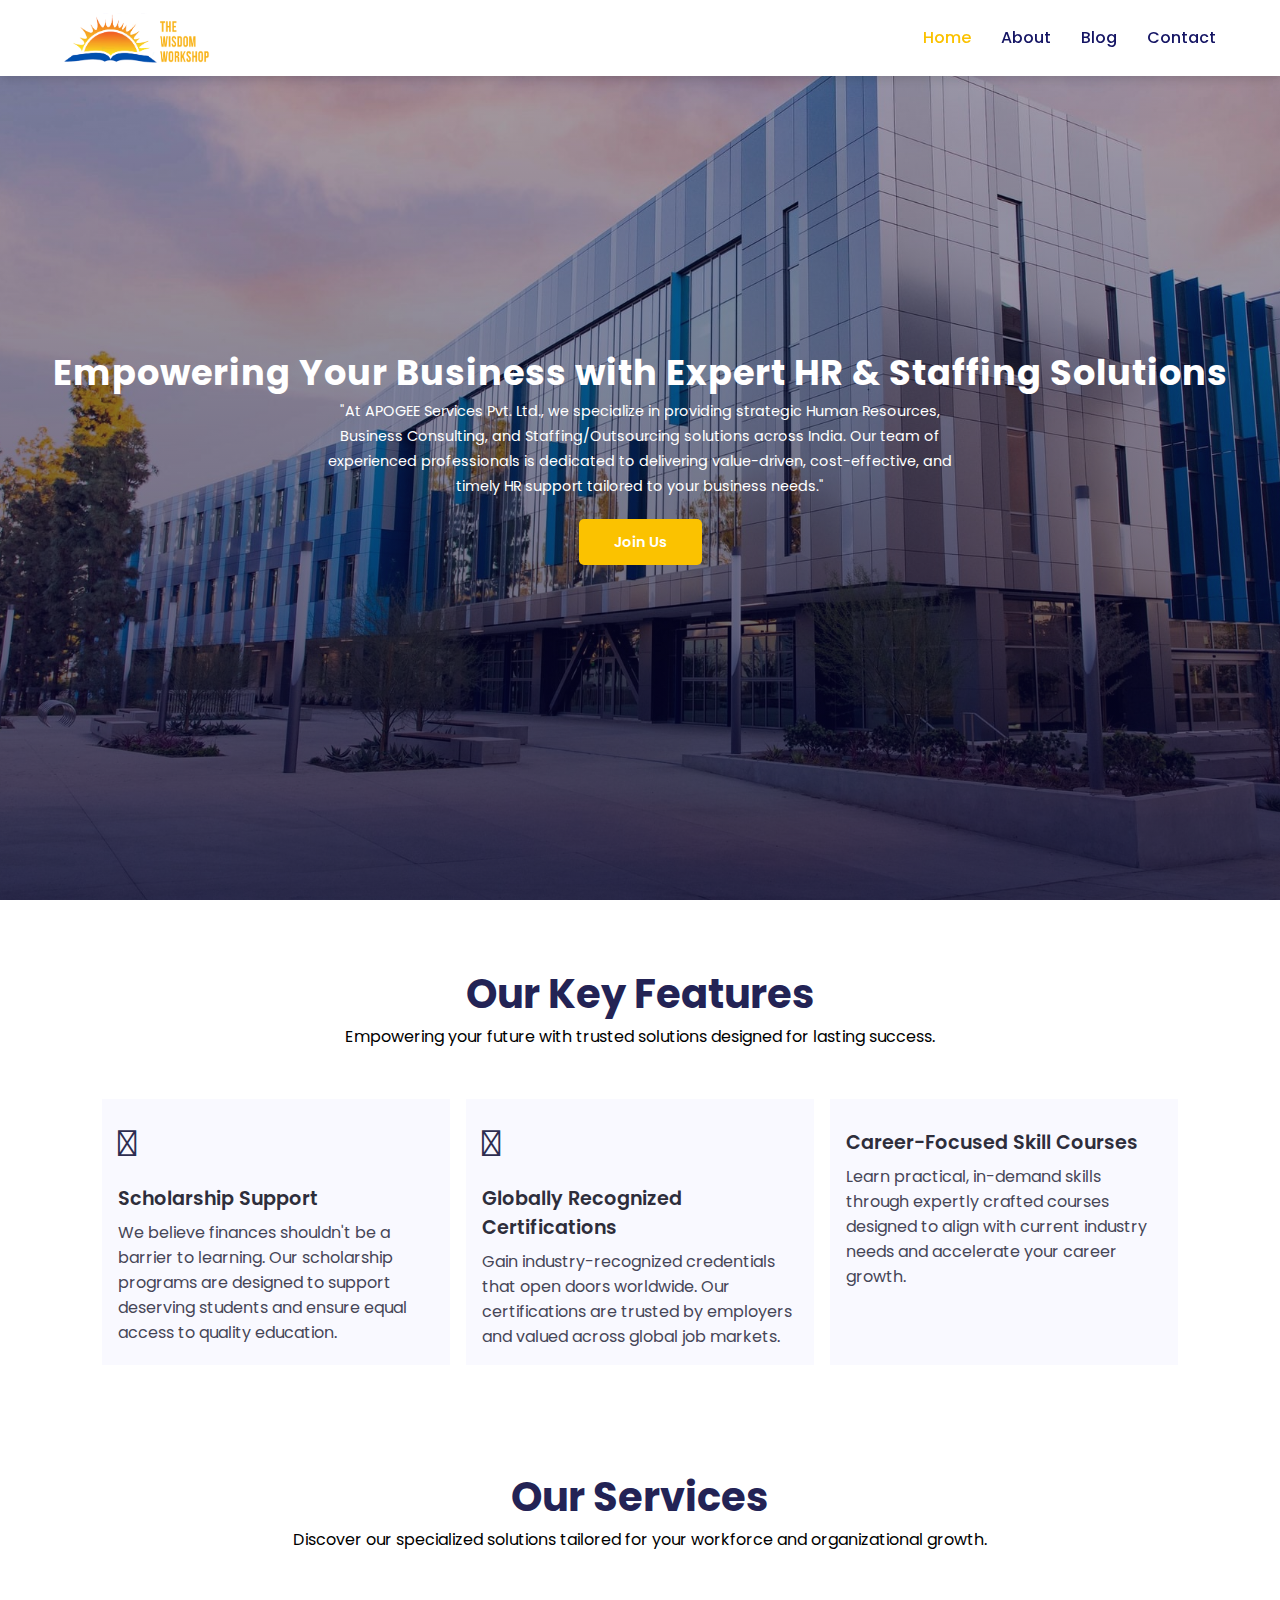
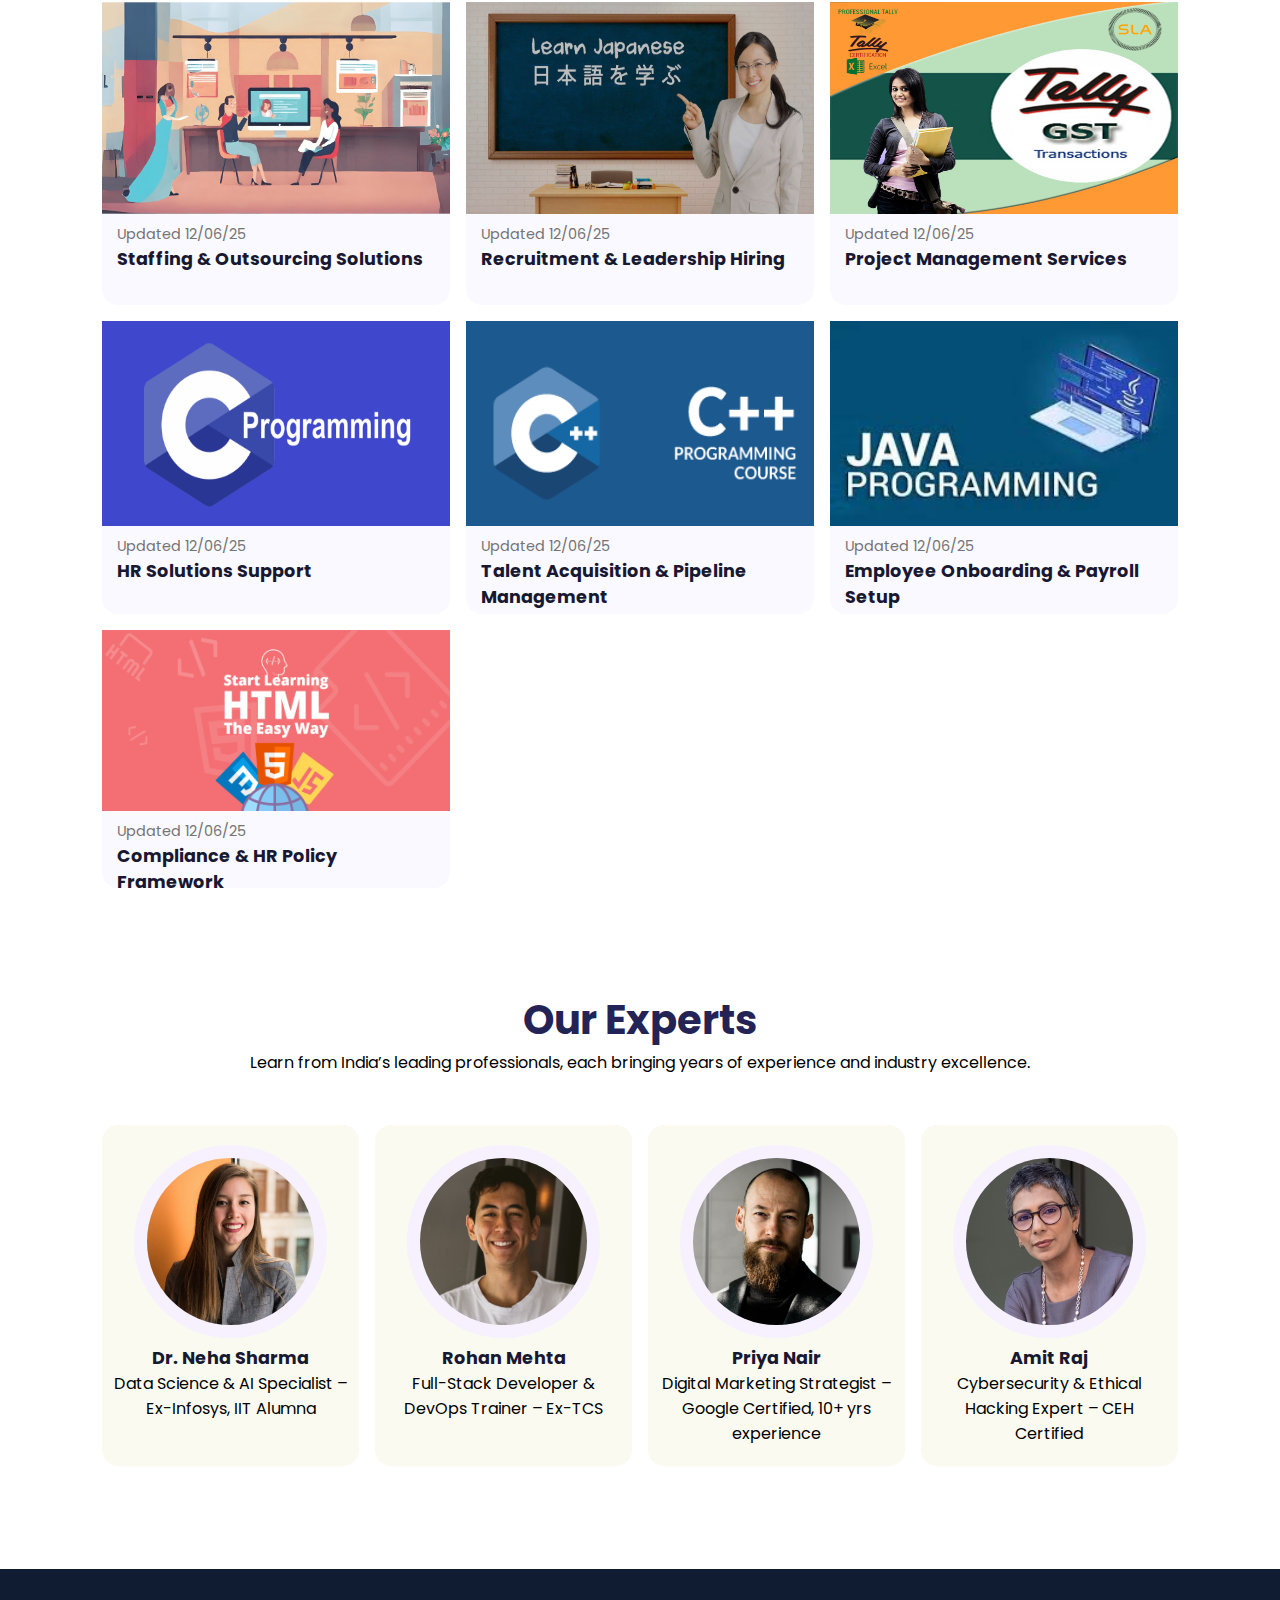
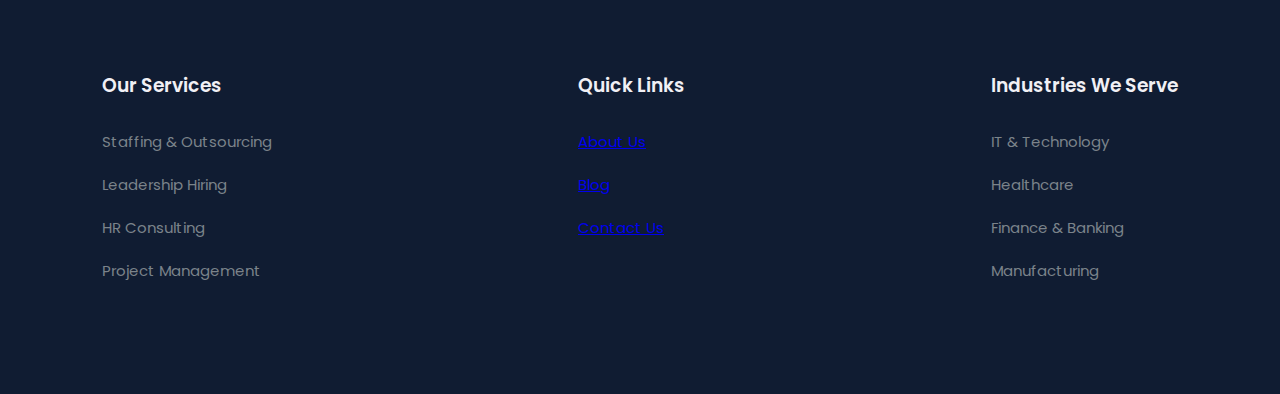
<file: index.html>
<!DOCTYPE html>
<html lang="en">
  <head>
    <meta charset="UTF-8" />
    <meta http-equiv="X-UA-Compatible" content="IE=edge" />
    <meta name="viewport" content="width=device-width, initial-scale=1.0" />
    <title>The Wisdom Workshop</title>
    <link rel="shortcut icon" href="assets/logo(half).png" type="image/x-icon" />

    <link
      rel="stylesheet"
      href="https://pro.fontawesome.com/releases/v5.10.0/css/all.css"
    />
    <link
      rel="stylesheet"
      href="https://cdnjs.cloudflare.com/ajax/libs/font-awesome/6.5.1/css/all.min.css"
      integrity="sha512-DTOQO9RWCH3ppGqcWaEA1BIZOC6xxalwEsw9c2QQeAIftl+Vegovlnee1c9QX4TctnWMn13TZye+giMm8e2LwA=="
      crossorigin="anonymous"
      referrerpolicy="no-referrer"
    />

    <link rel="stylesheet" href="style.css" />

    <script
      src="https://code.jquery.com/jquery-3.6.0.min.js"
      integrity="sha256-/xUj+3OJU5yExlq6GSYGSHk7tPXikynS7ogEvDej/m4="
      crossorigin="anonymous"
    ></script>
  </head>

  <body>
    <!-- Navigation -->
    <nav>
      <img src="assets/logo(full).png" alt="logo" />
      <div class="navigation">
        <ul>
          <i id="menu-close" class="fa-solid fa-xmark"></i>
          <li><a class="active" href="index.html">Home</a></li>
          <li><a href="about.html">About</a></li>
          <li><a href="blog.html">Blog</a></li>
          <!-- <li><a href="courses.html">Courses</a></li> -->
          <li><a href="contact.html">Contact</a></li>
        </ul>
        <!-- <img id="menu-btn" src="assets/menu.png" alt="" /> -->
        <i id="menu-btn" class="fa-solid fa-bars"></i>
      </div>
    </nav>
    <!-- Home -->

    <section id="home">
      <h2>Empowering Your Business with Expert HR & Staffing Solutions</h2>
      <p>
        "At APOGEE Services Pvt. Ltd., we specialize in providing strategic Human Resources, Business Consulting, and Staffing/Outsourcing solutions across India. Our team of experienced professionals is dedicated to delivering value-driven, cost-effective, and timely HR support tailored to your business needs."
      </p>
      <div class="btn">
        <!-- <a class="blue" href="about.html">Learn more</a> -->
        <a class="yellow" href="contact.html">Join Us</a>
      </div>
    </section>

    <!-- features -->

<section id="features">
  <h1>Our Key Features</h1>
  <p>Empowering your future with trusted solutions designed for lasting success.</p>
  <div class="fea-base">
    <div class="fea-box">
      <i class="fa-solid fa-graduation-cap"></i>
      <h3>Scholarship Support</h3>
      <p>
        We believe finances shouldn't be a barrier to learning. Our scholarship programs are designed to support deserving students and ensure equal access to quality education.
      </p>
    </div>
    <div class="fea-box">
      <i class="fa-solid fa-certificate"></i>
      <h3>Globally Recognized Certifications</h3>
      <p>
        Gain industry-recognized credentials that open doors worldwide. Our certifications are trusted by employers and valued across global job markets.
      </p>
    </div>
    <div class="fea-box">
      <i class="fa-solid fa-chalkboard-user"></i>
      <h3>Career-Focused Skill Courses</h3>
      <p>
        Learn practical, in-demand skills through expertly crafted courses designed to align with current industry needs and accelerate your career growth.
      </p>
    </div>
  </div>
</section>


    <!-- Courses -->

<section id="course">
  <h1>Our Services</h1>
  <p>Discover our specialized solutions tailored for your workforce and organizational growth.</p>
  <div class="course-box">
    <div class="courses">
      <img src="assets/c1.jpeg" alt="" />
      <div class="details">
        <span>Updated 12/06/25</span>
        <h6>Staffing & Outsourcing Solutions</h6>
      </div>
    </div>

    <div class="courses">
      <img src="assets/c2.jpeg" alt="" />
      <div class="details">
        <span>Updated 12/06/25</span>
        <h6>Recruitment & Leadership Hiring</h6>
      </div>
    </div>

    <div class="courses">
      <img src="assets/c3.jpeg" alt="" />
      <div class="details">
        <span>Updated 12/06/25</span>
        <h6>Project Management Services</h6>
      </div>
    </div>

    <div class="courses">
      <img src="assets/c4.jpeg" alt="" />
      <div class="details">
        <span>Updated 12/06/25</span>
        <h6>HR Solutions Support</h6>
      </div>
    </div>

    <div class="courses">
      <img src="assets/c5.jpeg" alt="" />
      <div class="details">
        <span>Updated 12/06/25</span>
        <h6>Talent Acquisition & Pipeline Management</h6>
      </div>
    </div>

    <div class="courses">
      <img src="assets/c6.jpeg" alt="" />
      <div class="details">
        <span>Updated 12/06/25</span>
        <h6>Employee Onboarding & Payroll Setup</h6>
      </div>
    </div>

    <div class="courses">
      <img src="assets/c7.jpeg" alt="" />
      <div class="details">
        <span>Updated 12/06/25</span>
        <h6>Compliance & HR Policy Framework</h6>
      </div>
    </div>
  </div>
</section>



    <!-- Registration -->

    <!-- Profiles -->

 <section id="experts">
  <h1>Our Experts</h1>
  <p>
    Learn from India’s leading professionals, each bringing years of experience and industry excellence.
  </p>
  <div class="expert-box">
    <div class="profile">
      <img src="assets/pro1.webp" alt="" />
      <h6>Dr. Neha Sharma</h6>
      <p>Data Science & AI Specialist – Ex-Infosys, IIT Alumna</p>
      <!-- <div class="pro-links">
        <i class="fab fa-facebook-f"></i>
        <i class="fab fa-instagram"></i>
        <i class="fab fa-linkedin-in"></i>
      </div> -->
    </div>
    <div class="profile">
      <img src="assets/pro2.webp" alt="" />
      <h6>Rohan Mehta</h6>
      <p>Full-Stack Developer & DevOps Trainer – Ex-TCS</p>
      <!-- <div class="pro-links">
        <i class="fab fa-facebook-f"></i>
        <i class="fab fa-instagram"></i>
        <i class="fab fa-linkedin-in"></i>
      </div> -->
    </div>
    <div class="profile">
      <img src="assets/pro3.webp" alt="" />
      <h6>Priya Nair</h6>
      <p>Digital Marketing Strategist – Google Certified, 10+ yrs experience</p>
      <!-- <div class="pro-links">
        <i class="fab fa-facebook-f"></i>
        <i class="fab fa-instagram"></i>
        <i class="fab fa-linkedin-in"></i>
      </div> -->
    </div>
    <div class="profile">
      <img src="assets/pro4.webp" alt="" />
      <h6>Amit Raj</h6>
      <p>Cybersecurity & Ethical Hacking Expert – CEH Certified</p>
      <!-- <div class="pro-links">
        <i class="fab fa-facebook-f"></i>
        <i class="fab fa-instagram"></i>
        <i class="fab fa-linkedin-in"></i>
      </div> -->
    </div>
  </div>
</section>

<!-- Footer -->

<footer id="footer">
  <div class="footer-col">
    <h3>Our Services</h3>
    <li>Staffing & Outsourcing</li>
    <li>Leadership Hiring</li>
    <li>HR Consulting</li>
    <li>Project Management</li>
  </div>

  <div class="footer-col">
    <h3>Quick Links</h3>
    <li><a href="about.html">About Us</a></li>
    <li><a href="blog.html">Blog</a></li>
    <li><a href="contact.html">Contact Us</a></li>
  </div>

  <div class="footer-col">
    <h3>Industries We Serve</h3>
    <li>IT & Technology</li>
    <li>Healthcare</li>
    <li>Finance & Banking</li>
    <li>Manufacturing</li>
  </div>
</footer>


    <script>
      // Navaigation Bar
      $("#menu-btn").click(function () {
        $("nav .navigation ul").addClass("active");
      });
      $("#menu-close").click(function () {
        $("nav .navigation ul").removeClass("active");
      });
    </script>
  </body>
</html>
</file>
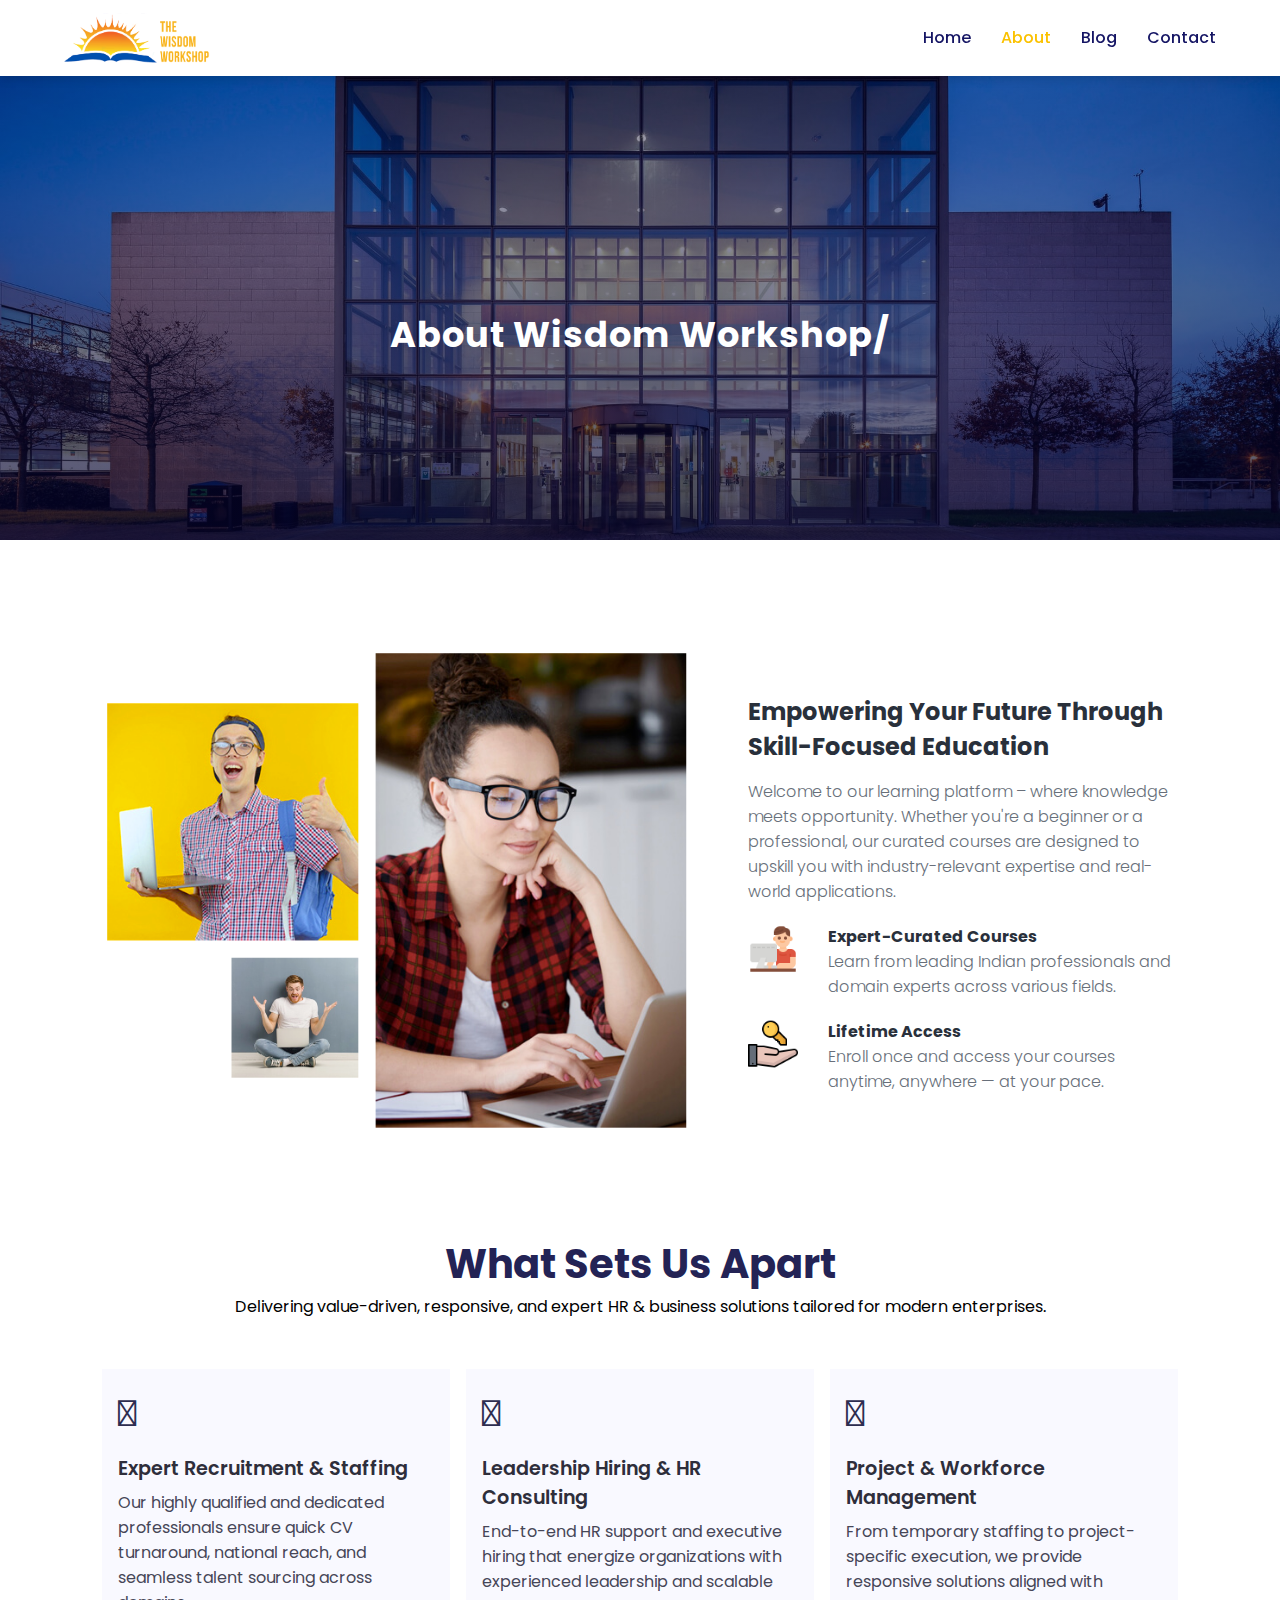
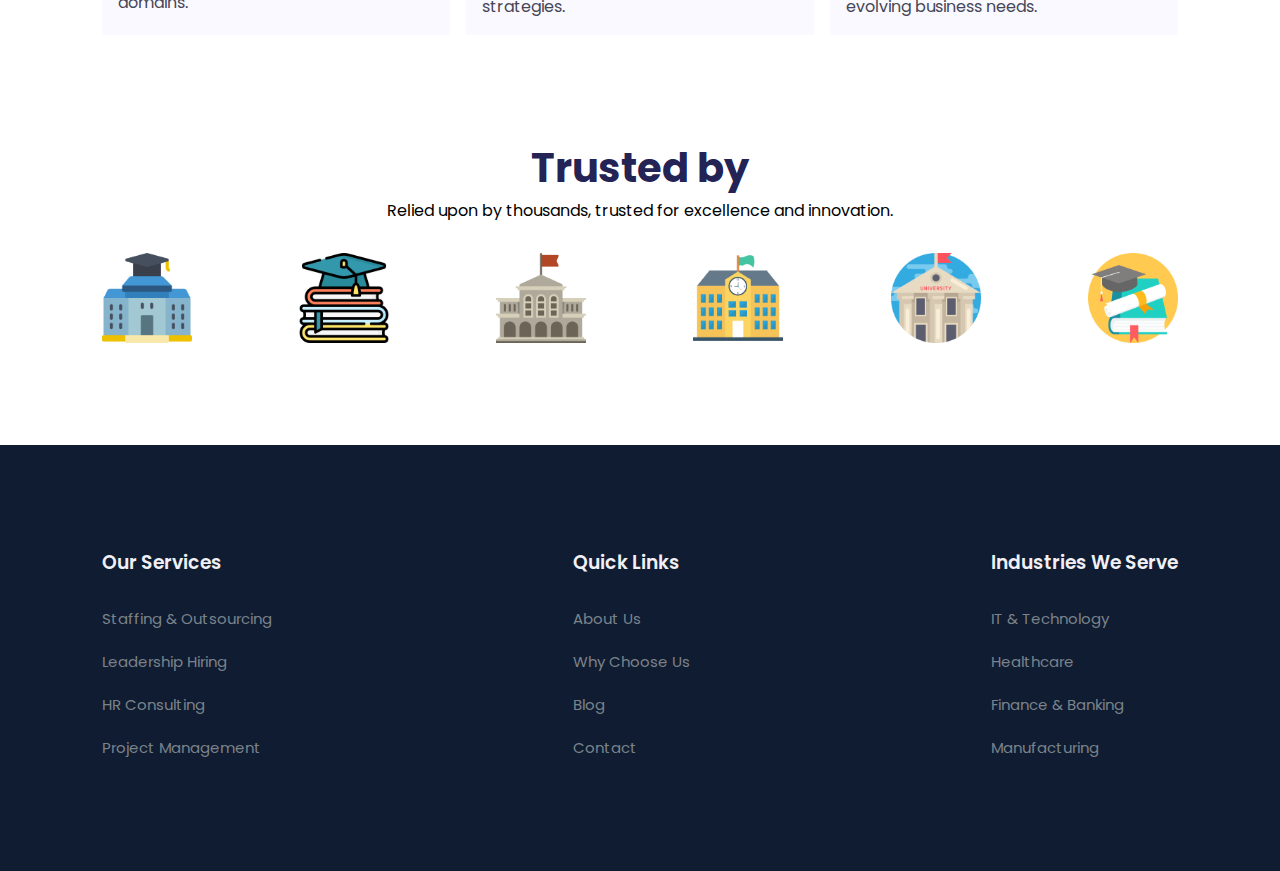
<file: about.html>
<!DOCTYPE html>
<html lang="en">
  <head>
    <meta charset="UTF-8" />
    <meta http-equiv="X-UA-Compatible" content="IE=edge" />
    <meta name="viewport" content="width=device-width, initial-scale=1.0" />
    <title>The Wisdom Workshop</title>
    <link rel="shortcut icon" href="assets/logo(half).png" type="image/x-icon" />

    <link
      rel="stylesheet"
      href="https://pro.fontawesome.com/releases/v5.10.0/css/all.css"
    />
    <link
      rel="stylesheet"
      href="https://cdnjs.cloudflare.com/ajax/libs/font-awesome/6.5.1/css/all.min.css"
      integrity="sha512-DTOQO9RWCH3ppGqcWaEA1BIZOC6xxalwEsw9c2QQeAIftl+Vegovlnee1c9QX4TctnWMn13TZye+giMm8e2LwA=="
      crossorigin="anonymous"
      referrerpolicy="no-referrer"
    />

    <link rel="stylesheet" href="style.css" />

    <script
      src="https://code.jquery.com/jquery-3.6.0.min.js"
      integrity="sha256-/xUj+3OJU5yExlq6GSYGSHk7tPXikynS7ogEvDej/m4="
      crossorigin="anonymous"
    ></script>
  </head>

  <body>
    <!-- Navigation -->
    <nav>
      <img src="assets/logo(full).png" alt="logo" />
      <div class="navigation">
        <ul>
          <i id="menu-close" class="fa-solid fa-xmark"></i>
          <li><a href="index.html">Home</a></li>
          <li><a class="active" href="about.html">About</a></li>
          <li><a href="blog.html">Blog</a></li>
          <!-- <li><a href="courses.html">Courses</a></li> -->
          <li><a href="contact.html">Contact</a></li>
        </ul>
        <!-- <img id="menu-btn" src="assets/menu.png" alt="" /> -->
        <i id="menu-btn" class="fa-solid fa-bars"></i>
      </div>
    </nav>

    <!-- Home -->

    <section id="about-home">
      <h2>About Wisdom Workshop/</h2>
    </section>

  <section id="about-box">
  <div class="about-img">
    <img src="assets/a.png" alt="Workshop Overview Image" />
  </div>
  <div class="about-text">
    <h2>Empowering Your Future Through Skill-Focused Education</h2>
    <p>
      Welcome to our learning platform – where knowledge meets opportunity.
      Whether you're a beginner or a professional, our curated courses are
      designed to upskill you with industry-relevant expertise and real-world applications.
    </p>

    <div class="about-fe">
      <img src="assets/fe1.png" alt="Course Features Icon" />
      <div class="fe-text">
        <h5>Expert-Curated Courses</h5>
        <p>
          Learn from leading Indian professionals and domain experts across various fields.
        </p>
      </div>
    </div>

    <div class="about-fe">
      <img src="assets/fe2.png" alt="Lifetime Access Icon" />
      <div class="fe-text">
        <h5>Lifetime Access</h5>
        <p>
          Enroll once and access your courses anytime, anywhere — at your pace.
        </p>
      </div>
    </div>
  </div>
</section>


    <!-- features -->

  <section id="features">
  <h1>What Sets Us Apart</h1>
  <p>Delivering value-driven, responsive, and expert HR & business solutions tailored for modern enterprises.</p>
  <div class="fea-base">

    <div class="fea-box">
      <i class="fa-solid fa-users"></i>
      <h3>Expert Recruitment & Staffing</h3>
      <p>
        Our highly qualified and dedicated professionals ensure quick CV turnaround, national reach, and seamless talent sourcing across domains.
      </p>
    </div>

    <div class="fea-box">
      <i class="fa-solid fa-briefcase"></i>
      <h3>Leadership Hiring & HR Consulting</h3>
      <p>
        End-to-end HR support and executive hiring that energize organizations with experienced leadership and scalable strategies.
      </p>
    </div>

    <div class="fea-box">
      <i class="fa-solid fa-chart-line"></i>
      <h3>Project & Workforce Management</h3>
      <p>
        From temporary staffing to project-specific execution, we provide responsive solutions aligned with evolving business needs.
      </p>
    </div>

  </div>
</section>


    <section id="trust">
      <h1>Trusted by</h1>
      <p>Relied upon by thousands, trusted for excellence and innovation.</p>
      <div class="trust-img">
        <img src="assets/trust (1).png" alt="" />
        <img src="assets/trust (2).png" alt="" />
        <img src="assets/trust (3).png" alt="" />
        <img src="assets/trust (4).png" alt="" />
        <img src="assets/trust (5).png" alt="" />
        <img src="assets/trust (6).png" alt="" />
      </div>
    </section>

    <!-- Footer -->

    <footer id="footer">
  <div class="footer-col">
    <h3>Our Services</h3>
    <li>Staffing & Outsourcing</li>
    <li>Leadership Hiring</li>
    <li>HR Consulting</li>
    <li>Project Management</li>
  </div>

  <div class="footer-col">
    <h3>Quick Links</h3>
    <li>About Us</li>
    <li>Why Choose Us</li>
    <li>Blog</li>
    <li>Contact</li>
  </div>

  <div class="footer-col">
    <h3>Industries We Serve</h3>
    <li>IT & Technology</li>
    <li>Healthcare</li>
    <li>Finance & Banking</li>
    <li>Manufacturing</li>
  </div>

  <!-- <div class="footer-col">
    <h3>Resources</h3>
    <li>Client Testimonials</li>
    <li>Case Studies</li>
    <li>Research & Insights</li>
    <li>Career Opportunities</li>
  </div> -->

  <!-- <div class="footer-col">
    <h3>Newsletter</h3>
    <p>Stay updated with the latest insights and job opportunities.</p>
    <div class="subscribe">
      <input type="email" placeholder="Your email address" />
      <a href="#" class="yellow">Subscribe</a>
    </div>
  </div> -->
</footer>

     <script>
      // Navaigation Bar
      $("#menu-btn").click(function () {
        $("nav .navigation ul").addClass("active");
      });
      $("#menu-close").click(function () {
        $("nav .navigation ul").removeClass("active");
      });
    </script>
  </body>
</html>
</file>
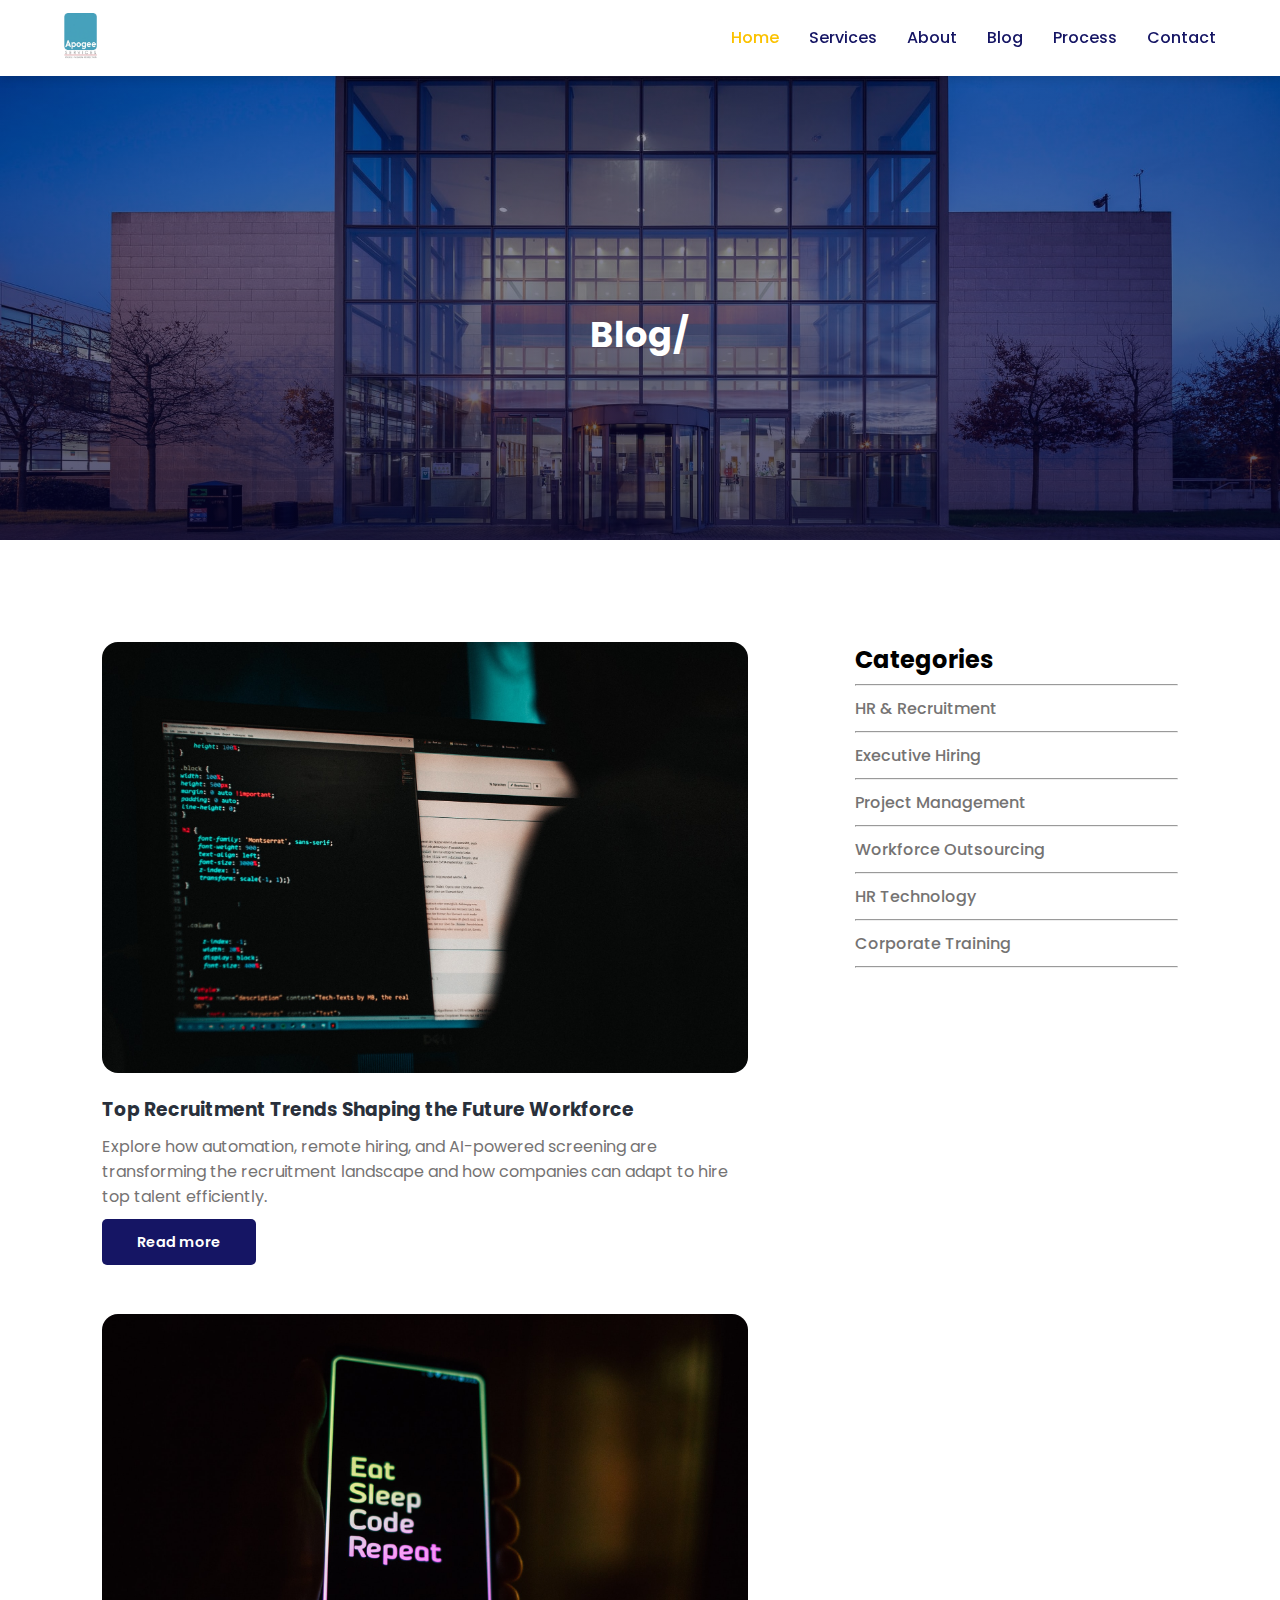
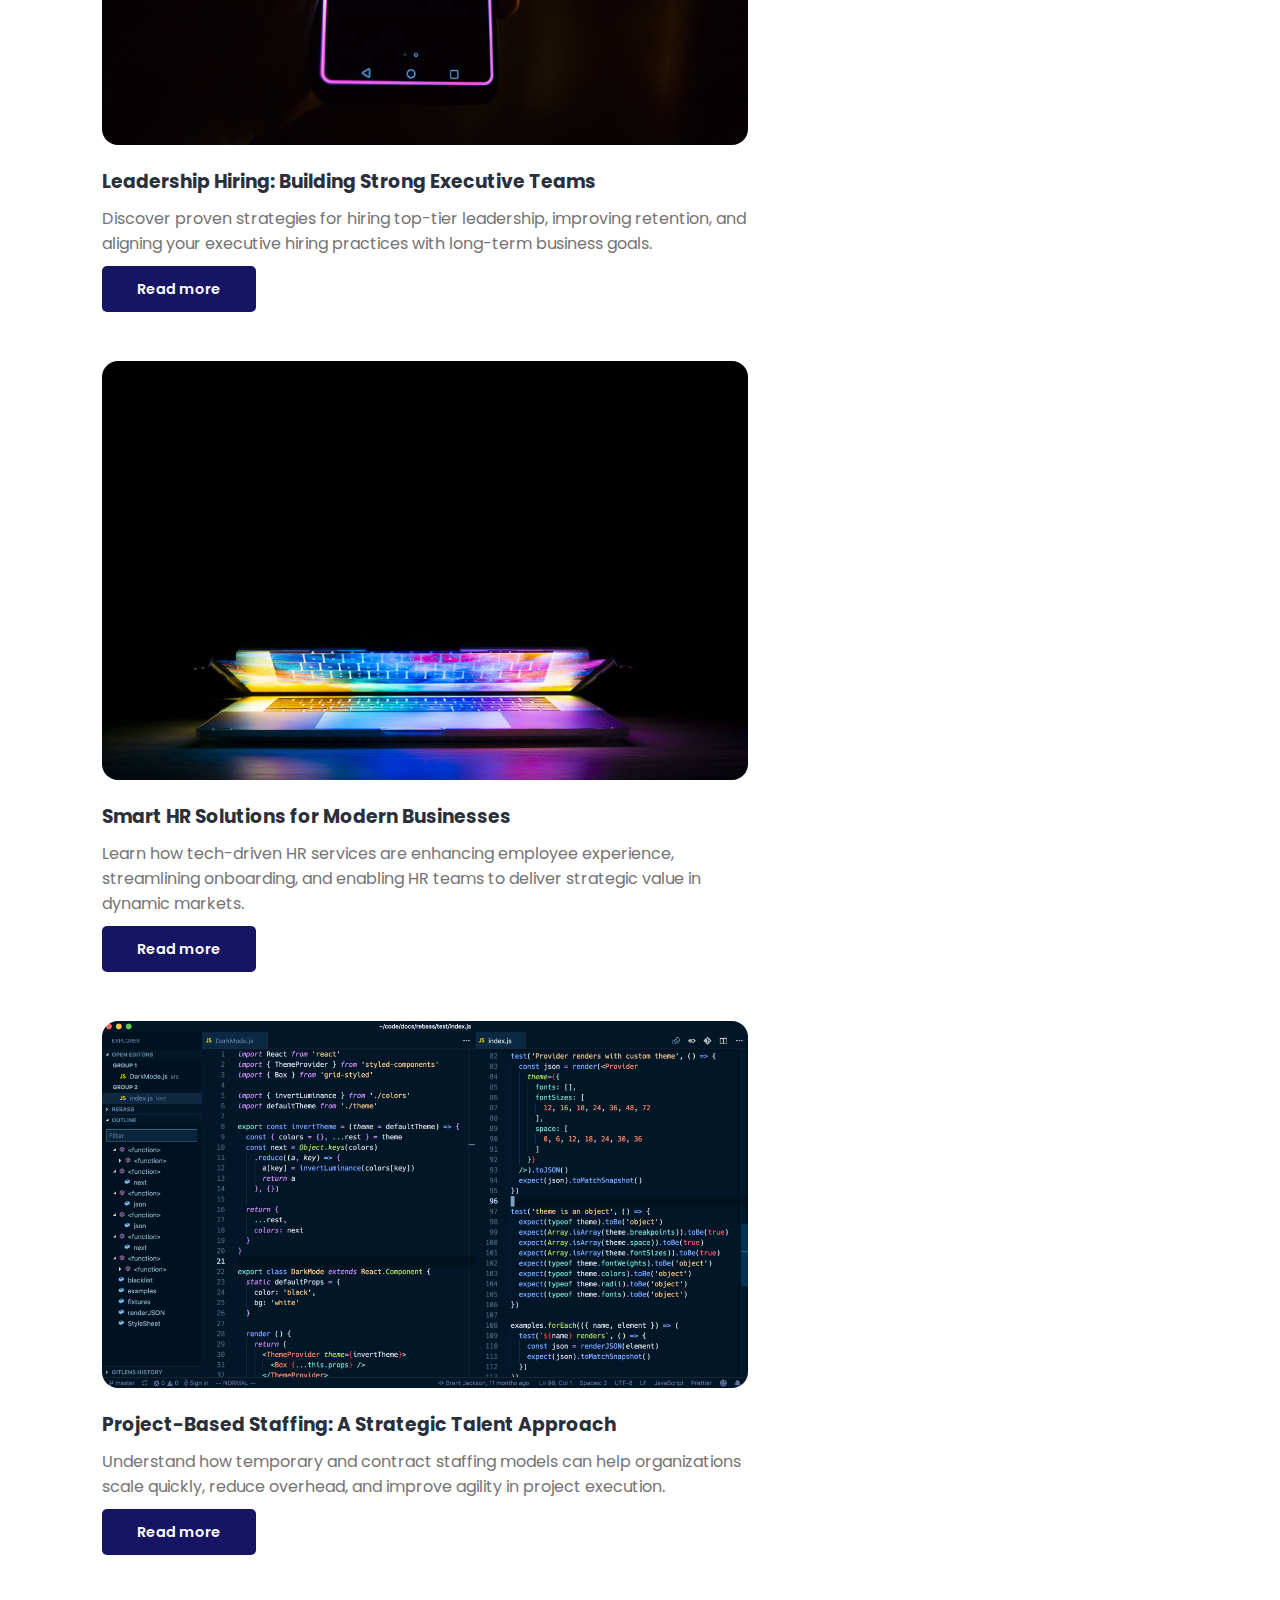
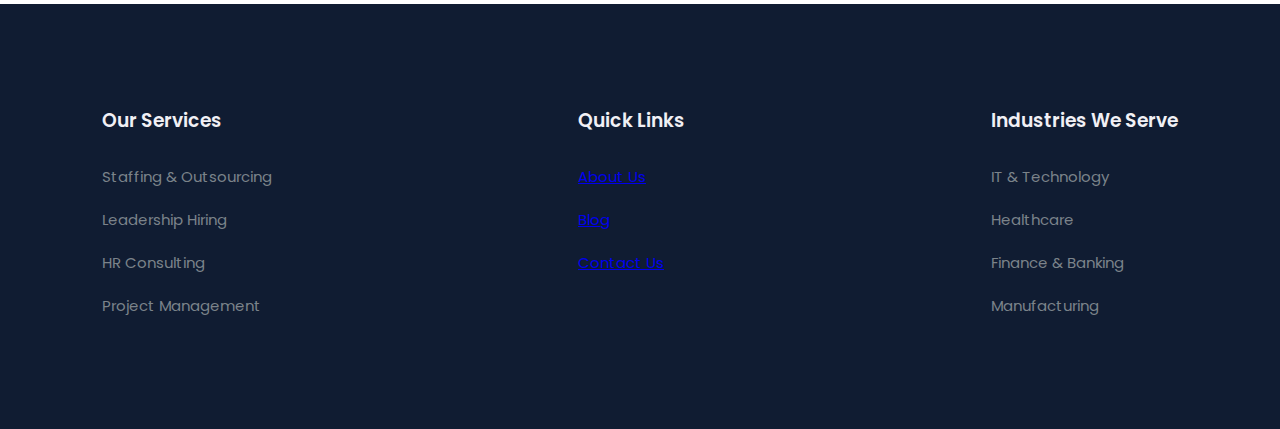
<file: blog.html>
<!DOCTYPE html>
<html lang="en">
  <head>
    <meta charset="UTF-8" />
    <meta http-equiv="X-UA-Compatible" content="IE=edge" />
    <meta name="viewport" content="width=device-width, initial-scale=1.0" />
    <title>Apogee Services</title>
    <link rel="shortcut icon" href="assets/logo(half).png" type="image/x-icon" />

    <link
      rel="stylesheet"
      href="https://pro.fontawesome.com/releases/v5.10.0/css/all.css"
    />
    <link
      rel="stylesheet"
      href="https://cdnjs.cloudflare.com/ajax/libs/font-awesome/6.5.1/css/all.min.css"
      integrity="sha512-DTOQO9RWCH3ppGqcWaEA1BIZOC6xxalwEsw9c2QQeAIftl+Vegovlnee1c9QX4TctnWMn13TZye+giMm8e2LwA=="
      crossorigin="anonymous"
      referrerpolicy="no-referrer"
    />

    <link rel="stylesheet" href="style.css" />

    <script
      src="https://code.jquery.com/jquery-3.6.0.min.js"
      integrity="sha256-/xUj+3OJU5yExlq6GSYGSHk7tPXikynS7ogEvDej/m4="
      crossorigin="anonymous"
    ></script>
  </head>

  <body>
    <!-- Navigation -->
    <nav>
      <img src="assets/kangra.png" alt="logo" />
      <div class="navigation">
        <ul>
          <i id="menu-close" class="fa-solid fa-xmark"></i>
       <li><a class="active" href="index.html">Home</a></li>
          <li><a href="services.html">Services</a></li>
          <li><a href="about.html">About</a></li>
          <li><a href="blog.html">Blog</a></li>
          <li><a  href="process.html">Process</a></li>
          <li><a href="contact.html">Contact</a></li>
        </ul>
        <!-- <img id="menu-btn" src="assets/menu.png" alt="" /> -->
        <i id="menu-btn" class="fa-solid fa-bars"></i>
      </div>
    </nav>

    <!-- Home -->

    <section id="about-home">
      <h2>Blog/</h2>
    </section>

   <section id="blog-container">
  <div class="blogs">
    <div class="post">
      <img src="assets/b1.jpg" alt="Recruitment Trends" />
      <h3>Top Recruitment Trends Shaping the Future Workforce</h3>
      <p>
        Explore how automation, remote hiring, and AI-powered screening are transforming the recruitment landscape and how companies can adapt to hire top talent efficiently.
      </p>
      <a href="post.html">Read more</a>
    </div>

    <div class="post">
      <img src="assets/b2.jpg" alt="Leadership Hiring Insights" />
      <h3>Leadership Hiring: Building Strong Executive Teams</h3>
      <p>
        Discover proven strategies for hiring top-tier leadership, improving retention, and aligning your executive hiring practices with long-term business goals.
      </p>
      <a href="#">Read more</a>
    </div>

    <div class="post">
      <img src="assets/b3.jpg" alt="HR Tech Solutions" />
      <h3>Smart HR Solutions for Modern Businesses</h3>
      <p>
        Learn how tech-driven HR services are enhancing employee experience, streamlining onboarding, and enabling HR teams to deliver strategic value in dynamic markets.
      </p>
      <a href="#">Read more</a>
    </div>

    <div class="post">
      <img src="assets/b4.png" alt="Project-Based Staffing" />
      <h3>Project-Based Staffing: A Strategic Talent Approach</h3>
      <p>
        Understand how temporary and contract staffing models can help organizations scale quickly, reduce overhead, and improve agility in project execution.
      </p>
      <a href="#">Read more</a>
    </div>
  </div>

  <div class="cate">
    <h2>Categories</h2>
    <hr />
    <a href="#">HR & Recruitment</a>
    <hr />
    <a href="#">Executive Hiring</a>
    <hr />
    <a href="#">Project Management</a>
    <hr />
    <a href="#">Workforce Outsourcing</a>
    <hr />
    <a href="#">HR Technology</a>
    <hr />
    <a href="#">Corporate Training</a>
    <hr />
  </div>
</section>

    <!-- Footer -->

 <footer id="footer">
  <div class="footer-col">
    <h3>Our Services</h3>
    <li>Staffing & Outsourcing</li>
    <li>Leadership Hiring</li>
    <li>HR Consulting</li>
    <li>Project Management</li>
  </div>

  <div class="footer-col">
    <h3>Quick Links</h3>
    <li><a href="about.html">About Us</a></li>
    <li><a href="blog.html">Blog</a></li>
    <li><a href="contact.html">Contact Us</a></li>
  </div>

  <div class="footer-col">
    <h3>Industries We Serve</h3>
    <li>IT & Technology</li>
    <li>Healthcare</li>
    <li>Finance & Banking</li>
    <li>Manufacturing</li>
  </div>
</footer>


    <script>
      // Navaigation Bar
      $("#menu-btn").click(function () {
        $("nav .navigation ul").addClass("active");
      });
      $("#menu-close").click(function () {
        $("nav .navigation ul").removeClass("active");
      });
    </script>
  </body>
</html>
</file>
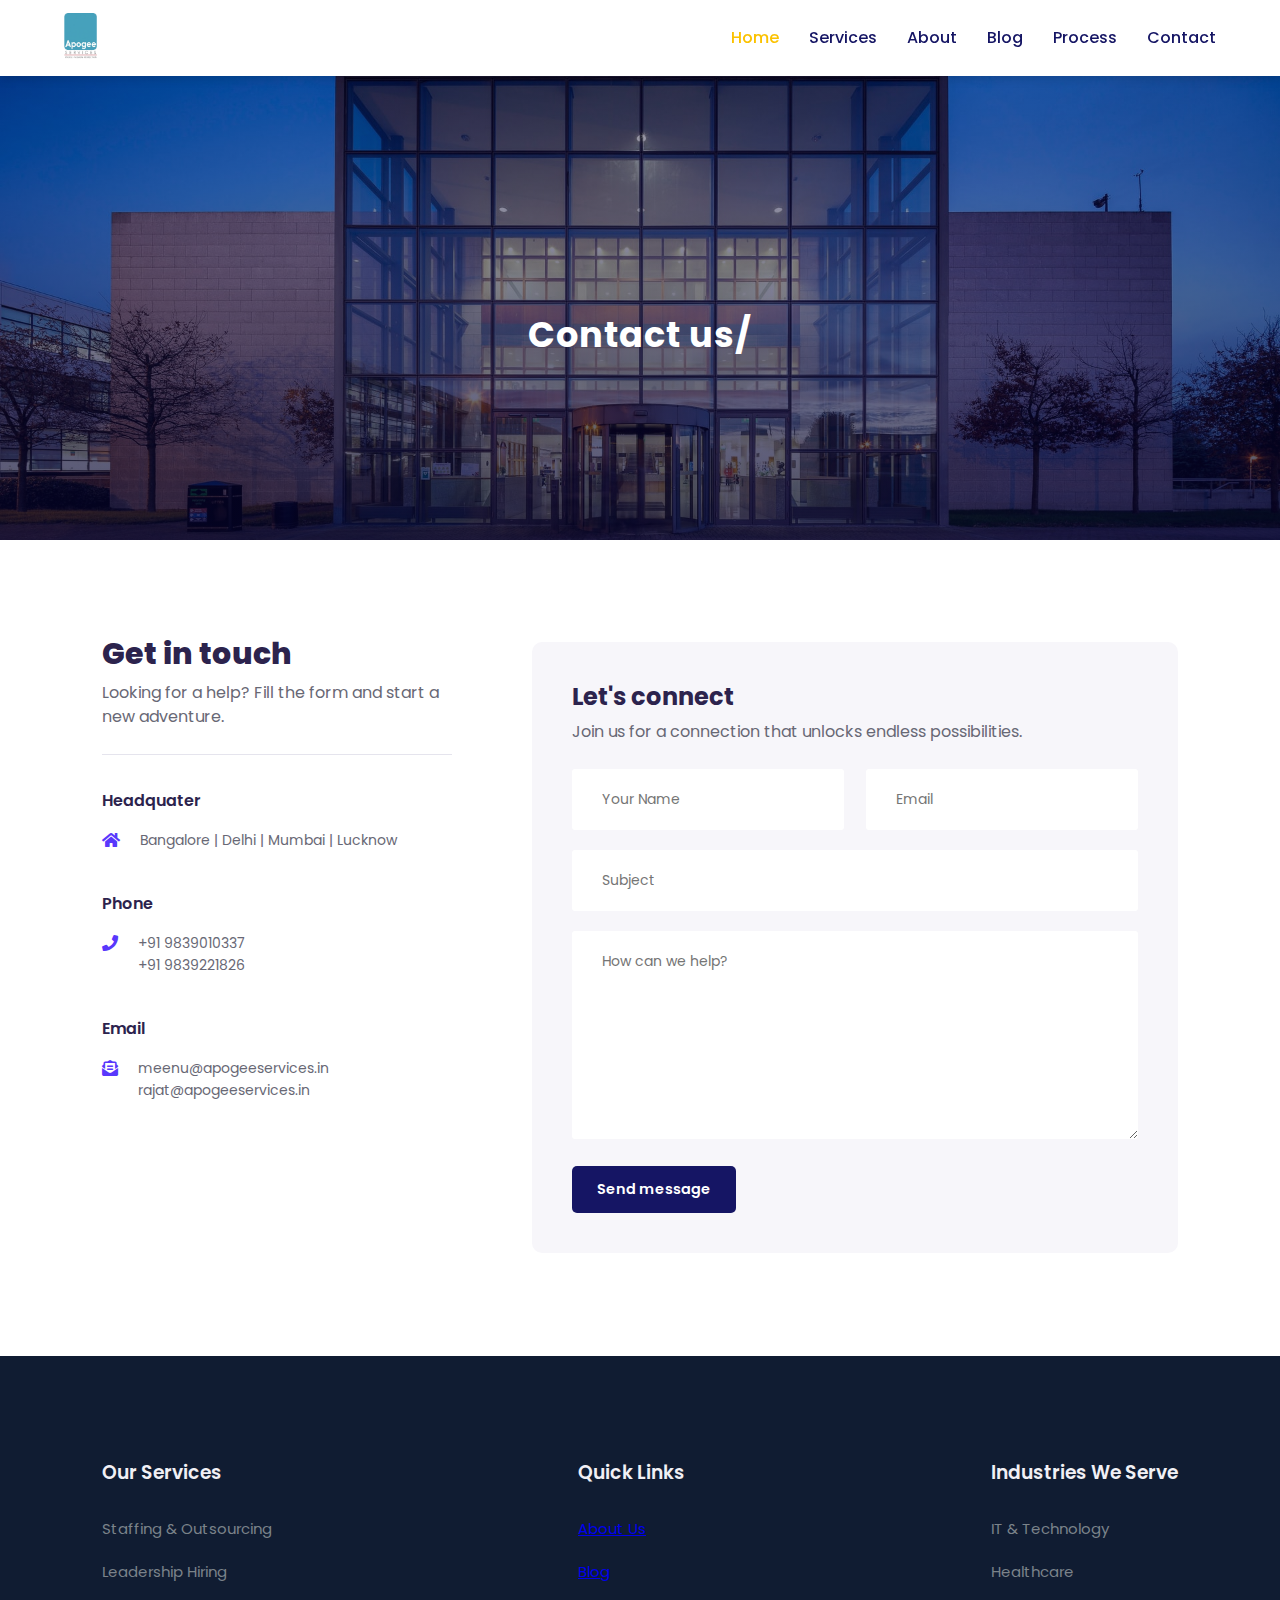
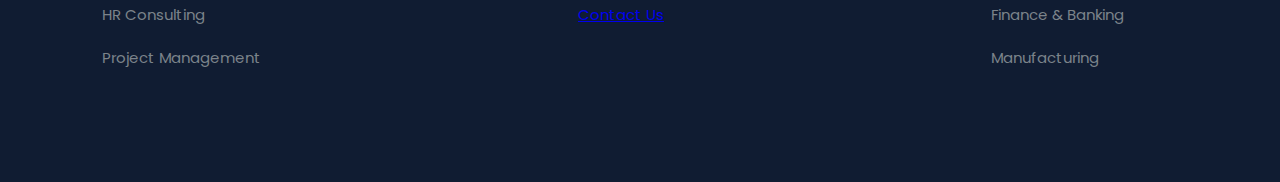
<file: contact.html>
<!DOCTYPE html>
<html lang="en">
  <head>
    <meta charset="UTF-8" />
    <meta http-equiv="X-UA-Compatible" content="IE=edge" />
    <meta name="viewport" content="width=device-width, initial-scale=1.0" />
    <title>Apogee Services </title>
    <link rel="shortcut icon" href="assets/logo(half).png" type="image/x-icon" />

    <link
      rel="stylesheet"
      href="https://pro.fontawesome.com/releases/v5.10.0/css/all.css"
    />
    <link
      rel="stylesheet"
      href="https://cdnjs.cloudflare.com/ajax/libs/font-awesome/6.5.1/css/all.min.css"
      integrity="sha512-DTOQO9RWCH3ppGqcWaEA1BIZOC6xxalwEsw9c2QQeAIftl+Vegovlnee1c9QX4TctnWMn13TZye+giMm8e2LwA=="
      crossorigin="anonymous"
      referrerpolicy="no-referrer"
    />

    <link rel="stylesheet" href="style.css" />

    <script
      src="https://code.jquery.com/jquery-3.6.0.min.js"
      integrity="sha256-/xUj+3OJU5yExlq6GSYGSHk7tPXikynS7ogEvDej/m4="
      crossorigin="anonymous"
    ></script>
  </head>

  <body>
    <!-- Navigation -->
    <nav>
      <img src="assets/kangra.png" alt="logo" />
      <div class="navigation">
        <ul>
          <i id="menu-close" class="fa-solid fa-xmark"></i>
        <li><a class="active" href="index.html">Home</a></li>
          <li><a href="services.html">Services</a></li>
          <li><a href="about.html">About</a></li>
          <li><a href="blog.html">Blog</a></li>
          <li><a  href="process.html">Process</a></li>
          <li><a href="contact.html">Contact</a></li>
        </ul>
        <!-- <img id="menu-btn" src="assets/menu.png" alt="" /> -->
        <i id="menu-btn" class="fa-solid fa-bars"></i>
      </div>
    </nav>

    <!-- Home -->

    <section id="about-home">
      <h2>Contact us/</h2>
    </section>

    <section id="contact">
      <div class="getin">
        <h2>Get in touch</h2>
        <p>Looking for a help? Fill the form and start a new adventure.</p>
        <div class="getin-details">
          <h3>Headquater</h3>
          <div>
            <i class="fas fa-home get"></i>
            <p>
              Bangalore |  Delhi   |  Mumbai    |  Lucknow
            </p>
          </div>
          <h3>Phone</h3>
          <div>
            <i class="fas fa-phone get"></i>
            <p>
              +91 9839010337 <br />
              +91 9839221826
            </p>
          </div>
          <h3>Email</h3>
          <div>
            <i class="fas fa-envelope-open-text get"></i>
            <p>
              meenu@apogeeservices.in <br />
              rajat@apogeeservices.in

            </p>
          </div>
          <!-- <h3>Follow us</h3>
          <div class="pro-links">
            <i class="fab fa-facebook-f"></i>
            <i class="fab fa-instagram"></i>
            <i class="fab fa-linkedin-in"></i>
            <i class="fab fa-behance"></i>
          </div> -->
        </div>
      </div>
      <div class="form">
        <h4>Let's connect</h4>
        <p>Join us for a connection that unlocks endless possibilities.</p>
        <div class="form-row">
          <input type="text" placeholder="Your Name" />
          <input type="text" placeholder="Email" />
        </div>
        <div class="form-col">
          <input type="text" placeholder="Subject" />
        </div>
        <div class="form-col">
          <textarea
            name=""
            id=""
            cols="30"
            rows="8"
            placeholder="How can we help?"
          ></textarea>
        </div>
        <div class="form-col"></div>
        <button>Send message</button>
      </div>
    </section>

    <!-- <section id="map">
      <iframe
        src="https://www.google.com/maps/embed?pb=!1m18!1m12!1m3!1d3485.8656408934153!2d79.5182527748681!3d29.109647762255804!2m3!1f0!2f0!3f0!3m2!1i1024!2i768!4f13.1!3m3!1m2!1s0x39a0853e706e1e17%3A0x722cb93442696cf0!2sTHE%20WISDOM%20WORKApogee Services!5e0!3m2!1sen!2sin!4v1708882966464!5m2!1sen!2sin"
        style="border: 0"
        allowfullscreen=""
        loading="lazy"
        referrerpolicy="no-referrer-when-downgrade"
      ></iframe>
    </section> -->

    <!-- Footer -->

    <footer id="footer">
  <div class="footer-col">
    <h3>Our Services</h3>
    <li>Staffing & Outsourcing</li>
    <li>Leadership Hiring</li>
    <li>HR Consulting</li>
    <li>Project Management</li>
  </div>

  <div class="footer-col">
    <h3>Quick Links</h3>
    <li><a href="about.html">About Us</a></li>
    <li><a href="blog.html">Blog</a></li>
    <li><a href="contact.html">Contact Us</a></li>
  </div>

  <div class="footer-col">
    <h3>Industries We Serve</h3>
    <li>IT & Technology</li>
    <li>Healthcare</li>
    <li>Finance & Banking</li>
    <li>Manufacturing</li>
  </div>
</footer>

    <script>
      // Navaigation Bar
      $("#menu-btn").click(function () {
        $("nav .navigation ul").addClass("active");
      });
      $("#menu-close").click(function () {
        $("nav .navigation ul").removeClass("active");
      });
    </script>
  </body>
</html>
</file>
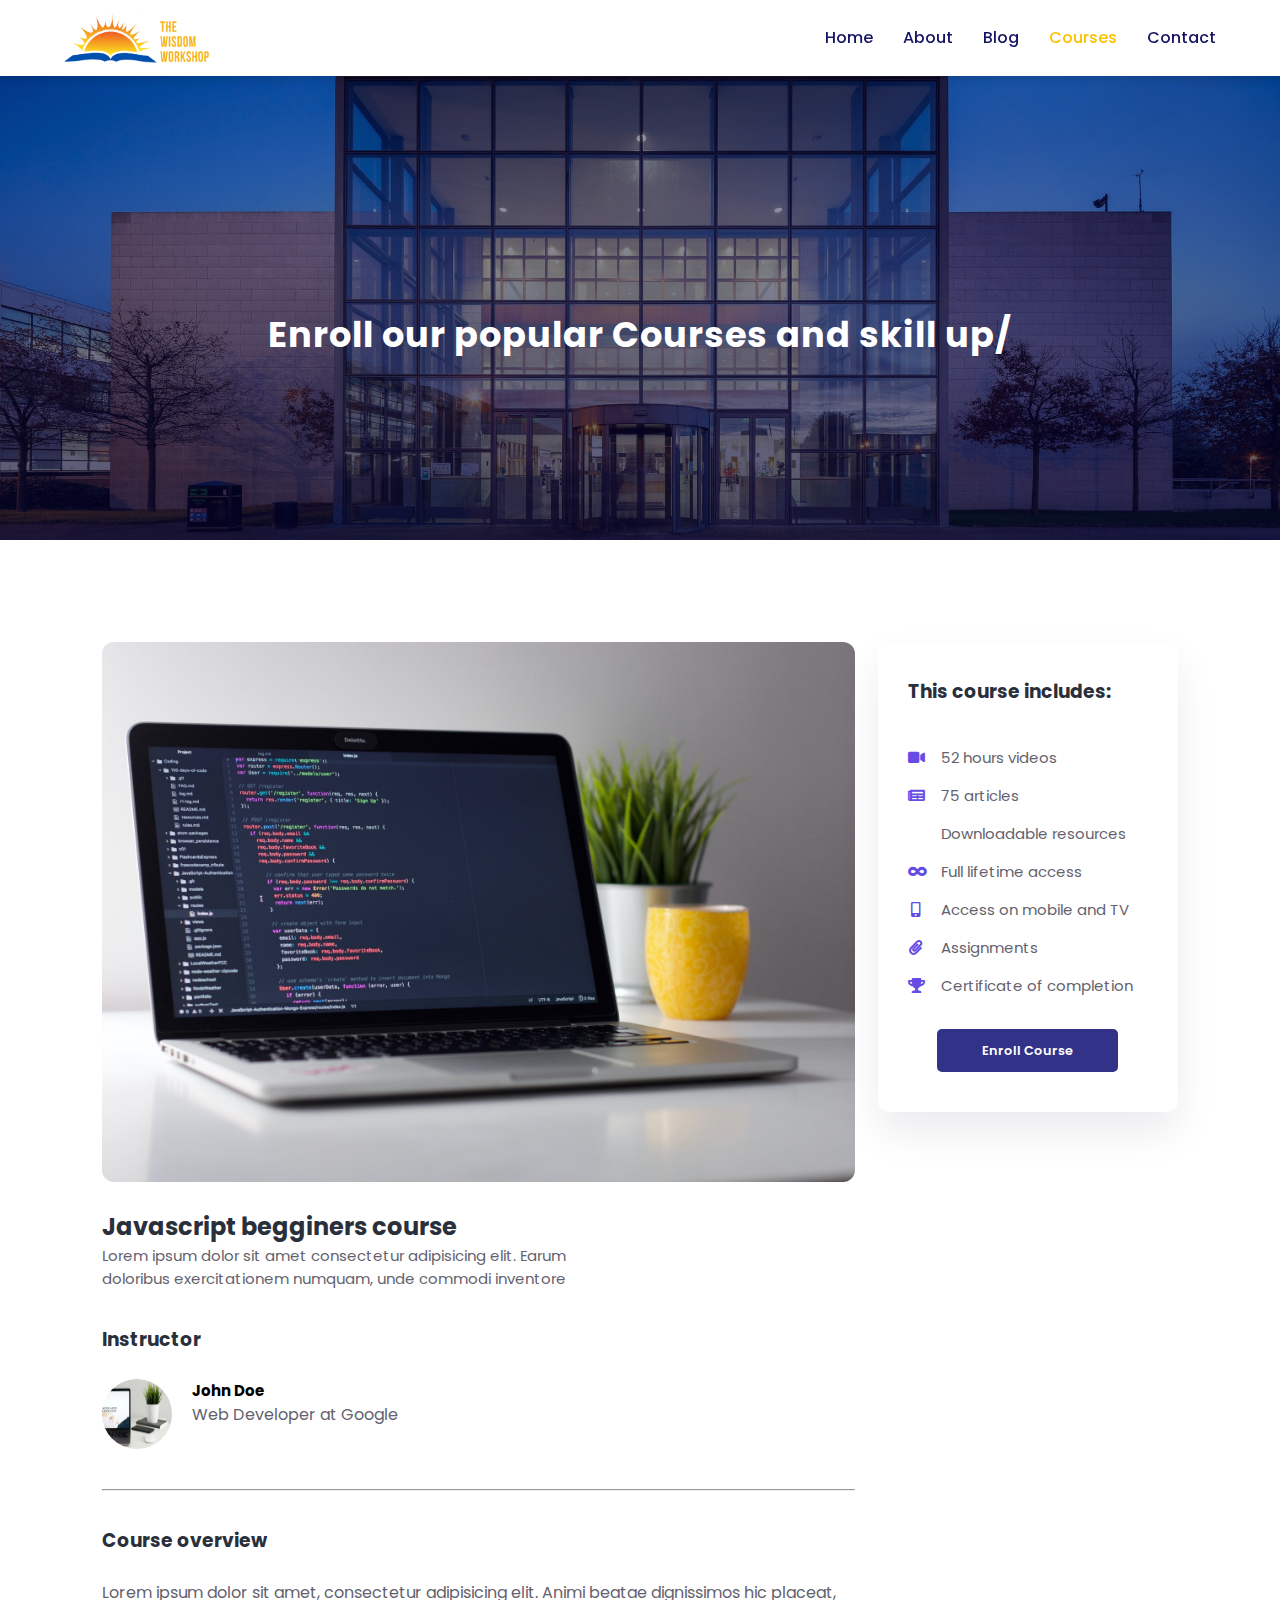
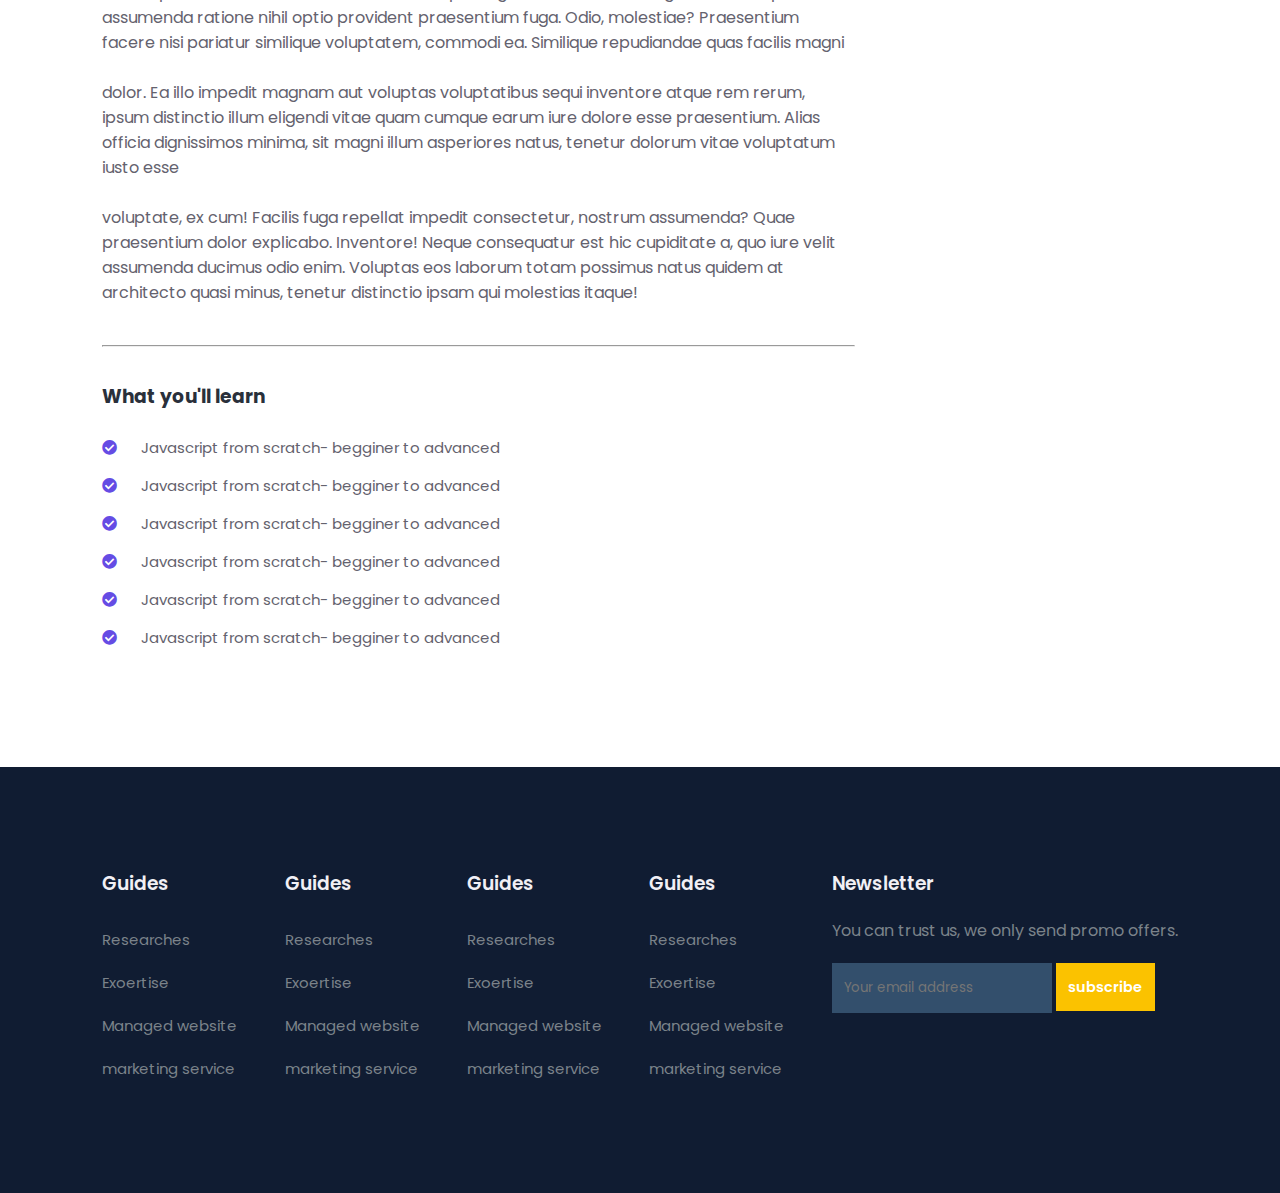
<file: course-inner.html>
<!DOCTYPE html>
<html lang="en">
  <head>
    <meta charset="UTF-8" />
    <meta http-equiv="X-UA-Compatible" content="IE=edge" />
    <meta name="viewport" content="width=device-width, initial-scale=1.0" />
    <title>The Wisdom Workshop</title>
    <link rel="shortcut icon" href="assets/logo(half).png" type="image/x-icon" />

    <link
      rel="stylesheet"
      href="https://pro.fontawesome.com/releases/v5.10.0/css/all.css"
    />
    <link
      rel="stylesheet"
      href="https://cdnjs.cloudflare.com/ajax/libs/font-awesome/6.5.1/css/all.min.css"
      integrity="sha512-DTOQO9RWCH3ppGqcWaEA1BIZOC6xxalwEsw9c2QQeAIftl+Vegovlnee1c9QX4TctnWMn13TZye+giMm8e2LwA=="
      crossorigin="anonymous"
      referrerpolicy="no-referrer"
    />

    <link rel="stylesheet" href="style.css" />

    <script
      src="https://code.jquery.com/jquery-3.6.0.min.js"
      integrity="sha256-/xUj+3OJU5yExlq6GSYGSHk7tPXikynS7ogEvDej/m4="
      crossorigin="anonymous"
    ></script>
  </head>

  <body>
    <!-- Navigation -->
    <nav>
      <img src="assets/logo(full).png" alt="logo" />
      <div class="navigation">
        <ul>
          <i id="menu-close" class="fa-solid fa-xmark"></i>
          <li><a href="index.html">Home</a></li>
          <li><a href="about.html">About</a></li>
          <li><a href="blog.html">Blog</a></li>
          <li><a class="active" href="courses.html">Courses</a></li>
          <li><a href="contact.html">Contact</a></li>
        </ul>
        <!-- <img id="menu-btn" src="assets/menu.png" alt="" /> -->
        <i id="menu-btn" class="fa-solid fa-bars"></i>
      </div>
    </nav>

    <!-- Home -->

    <section id="about-home">
      <h2>Enroll our popular Courses and skill up/</h2>
    </section>

    <section id="course-inner">
      <div class="overview">
        <img class="course-img" src="assets/c1.jpg" alt="" />
        <div class="course-head">
          <div class="c-name">
            <h2>Javascript begginers course</h2>
            <div class="star">
              <i class="fas fa-star"></i>
              <i class="fas fa-star"></i>
              <i class="fas fa-star"></i>
              <i class="fas fa-star"></i>
              <i class="fa-regular fa-star"></i>
            </div>
            <p>
              Lorem ipsum dolor sit amet consectetur adipisicing elit. Earum
              doloribus exercitationem numquam, unde commodi inventore
            </p>
          </div>
        </div>
        <h3>Instructor</h3>
        <div class="tutor">
          <img src="assets/c4.jpg" alt="" />
          <div class="tutor-details">
            <h5>John Doe</h5>
            <p>Web Developer at Google</p>
          </div>
        </div>
        <hr />
        <h3>Course overview</h3>
        <p>
          Lorem ipsum dolor sit amet, consectetur adipisicing elit. Animi beatae
          dignissimos hic placeat, assumenda ratione nihil optio provident
          praesentium fuga. Odio, molestiae? Praesentium facere nisi pariatur
          similique voluptatem, commodi ea. Similique repudiandae quas facilis magni
          <br /><br />
          dolor. Ea illo impedit magnam aut voluptas voluptatibus sequi inventore
          atque rem rerum, ipsum distinctio illum eligendi vitae quam cumque earum
          iure dolore esse praesentium. Alias officia dignissimos minima, sit magni
          illum asperiores natus, tenetur dolorum vitae voluptatum iusto esse<br /><br />
          voluptate, ex cum! Facilis fuga repellat impedit consectetur, nostrum
          assumenda? Quae praesentium dolor explicabo. Inventore! Neque consequatur
          est hic cupiditate a, quo iure velit assumenda ducimus odio enim. Voluptas
          eos laborum totam possimus natus quidem at architecto quasi minus, tenetur
          distinctio ipsam qui molestias itaque!
        </p>
        <hr />
        <h3>What you'll learn</h3>
        <div class="learn">
          <p>
            <i class="far fa-check-circle"></i> Javascript from scratch- begginer to
            advanced
          </p>
          <p>
            <i class="far fa-check-circle"></i> Javascript from scratch- begginer to
            advanced
          </p>
          <p>
            <i class="far fa-check-circle"></i> Javascript from scratch- begginer to
            advanced
          </p>
          <p>
            <i class="far fa-check-circle"></i> Javascript from scratch- begginer to
            advanced
          </p>
          <p>
            <i class="far fa-check-circle"></i> Javascript from scratch- begginer to
            advanced
          </p>
          <p>
            <i class="far fa-check-circle"></i> Javascript from scratch- begginer to
            advanced
          </p>
        </div>
      </div>
      <div class="enroll">
        <h3>This course includes:</h3>
        <p><i class="fas fa-video"></i>52 hours videos</p>
        <p><i class="fas fa-newspaper"></i>75 articles</p>
        <p><i class="fas fa-cloud-download"></i>Downloadable resources</p>
        <p><i class="fas fa-infinity"></i>Full lifetime access</p>
        <p><i class="fas fa-mobile-alt"></i>Access on mobile and TV</p>
        <p><i class="fas fa-paperclip"></i>Assignments</p>
        <p><i class="fas fa-trophy"></i>Certificate of completion</p>
        <div class="enroll-btn">
          <a href="#" class="blue">Enroll Course</a>
        </div>
      </div>
    </section>

    <!-- Footer -->

    <footer id="footer">
      <div class="footer-col">
        <h3>Guides</h3>
        <li>Researches</li>
        <li>Exoertise</li>
        <li>Managed website</li>
        <li>marketing service</li>
      </div>
      <div class="footer-col">
        <h3>Guides</h3>
        <li>Researches</li>
        <li>Exoertise</li>
        <li>Managed website</li>
        <li>marketing service</li>
      </div>
      <div class="footer-col">
        <h3>Guides</h3>
        <li>Researches</li>
        <li>Exoertise</li>
        <li>Managed website</li>
        <li>marketing service</li>
      </div>
      <div class="footer-col">
        <h3>Guides</h3>
        <li>Researches</li>
        <li>Exoertise</li>
        <li>Managed website</li>
        <li>marketing service</li>
      </div>
      <div class="footer-col">
        <h3>Newsletter</h3>
        <p>You can trust us, we only send promo offers.</p>
        <div class="subscribe">
          <input type="text" placeholder="Your email address" />
          <a href="#" class="yellow">subscribe</a>
        </div>
      </div>
    </footer>

    <script>
      // Navaigation Bar
      $("#menu-btn").click(function () {
        $("nav .navigation ul").addClass("active");
      });
      $("#menu-close").click(function () {
        $("nav .navigation ul").removeClass("active");
      });
    </script>
  </body>
</html>
</file>
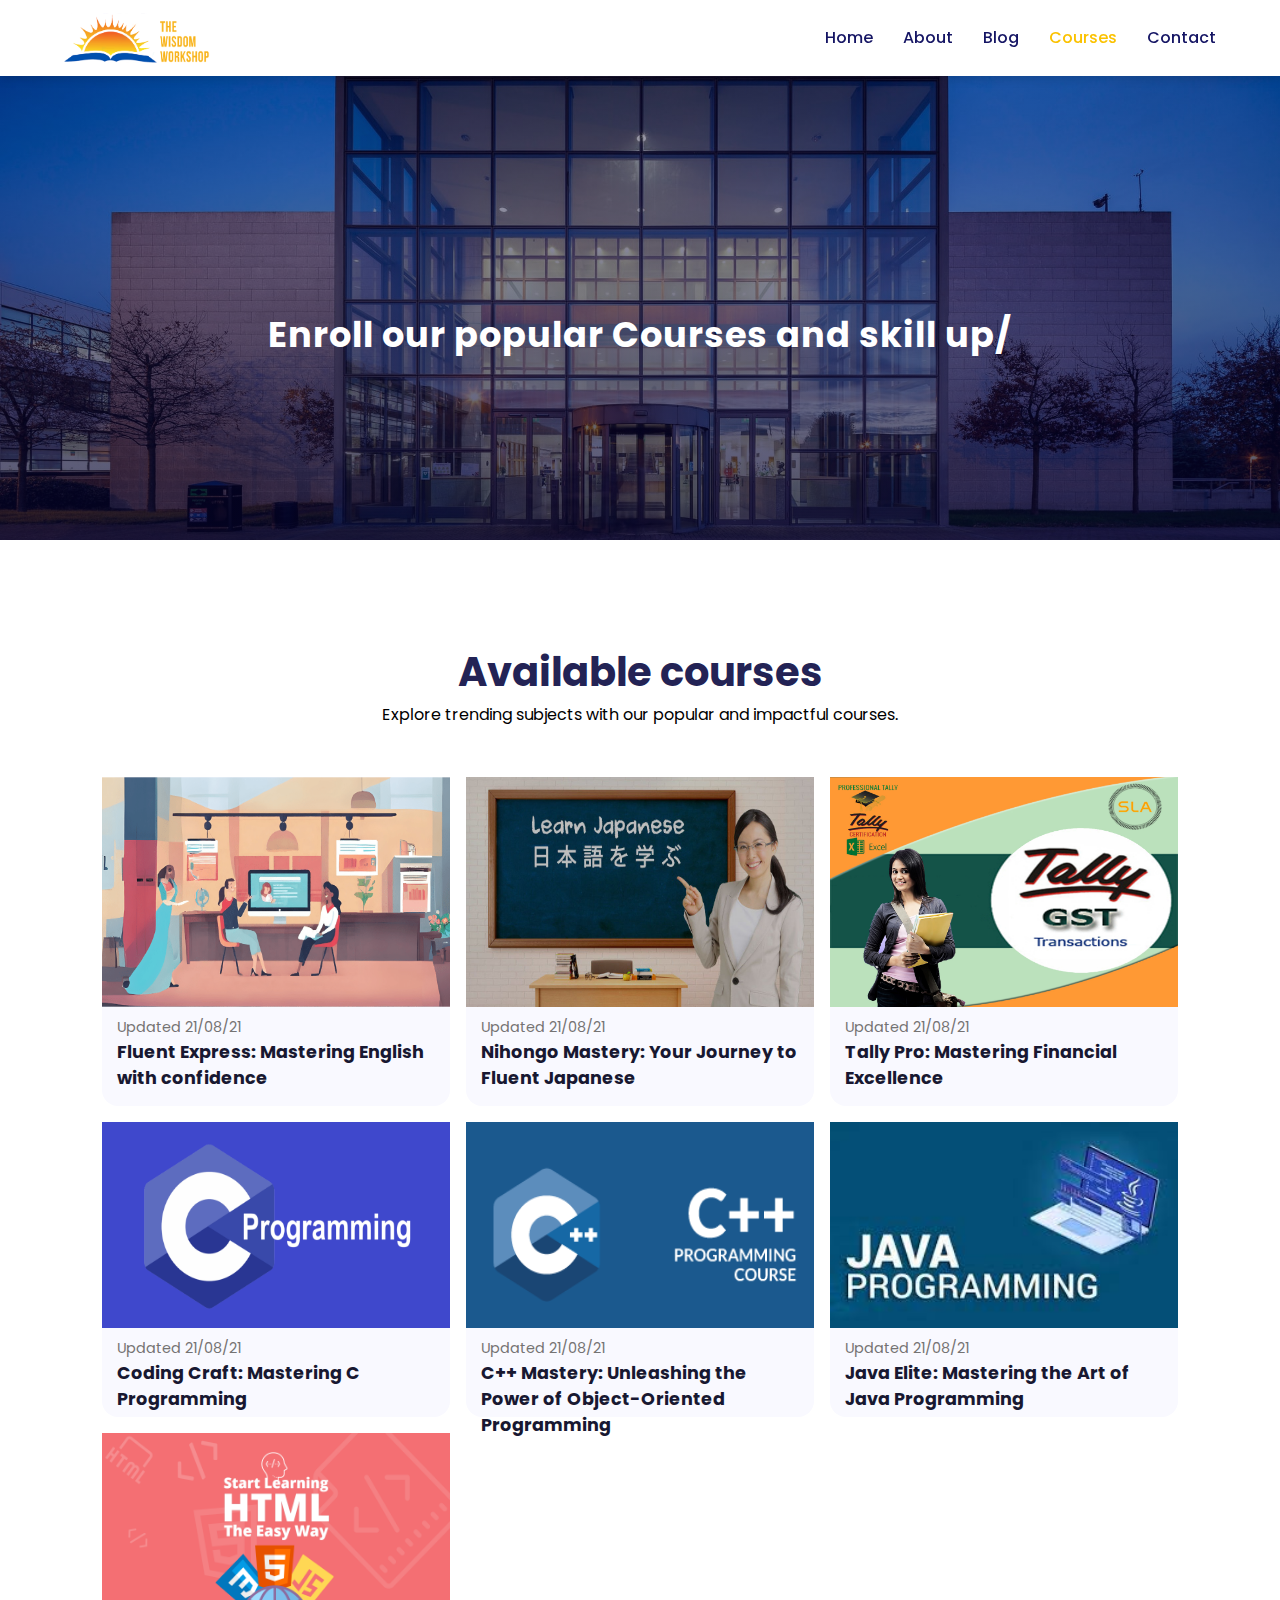
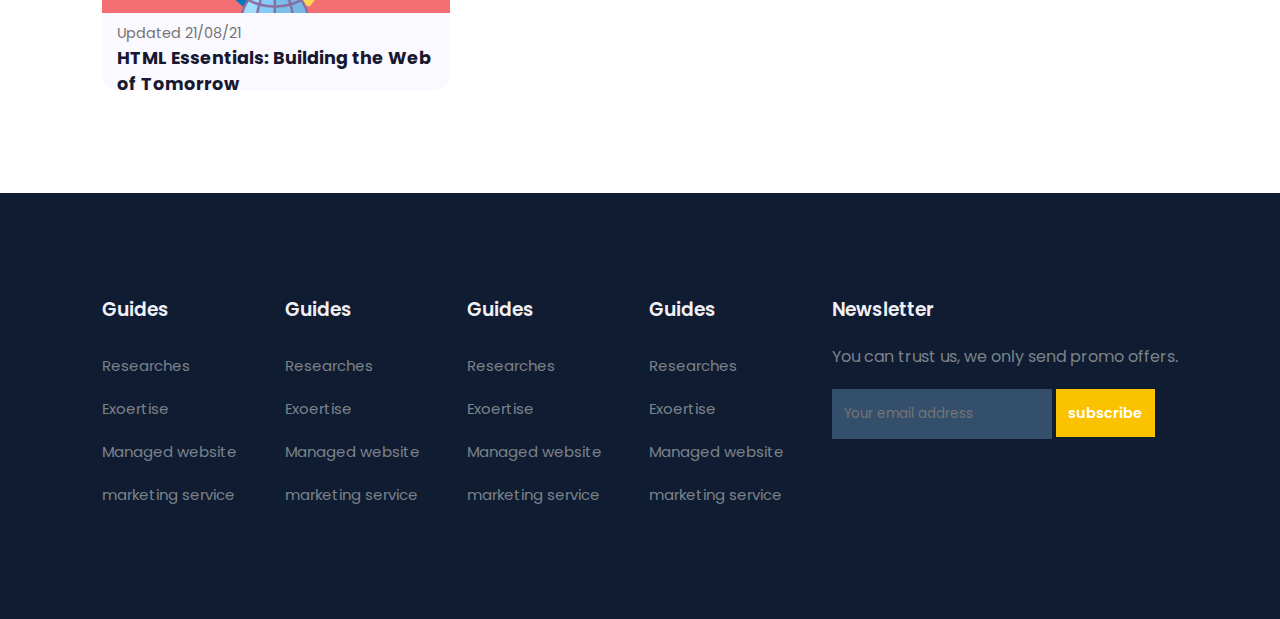
<file: courses.html>
<!DOCTYPE html>
<html lang="en">
  <head>
    <meta charset="UTF-8" />
    <meta http-equiv="X-UA-Compatible" content="IE=edge" />
    <meta name="viewport" content="width=device-width, initial-scale=1.0" />
    <title>The Wisdom Workshop</title>
    <link rel="shortcut icon" href="assets/logo(half).png" type="image/x-icon" />

    <link
      rel="stylesheet"
      href="https://pro.fontawesome.com/releases/v5.10.0/css/all.css"
    />
    <link
      rel="stylesheet"
      href="https://cdnjs.cloudflare.com/ajax/libs/font-awesome/6.5.1/css/all.min.css"
      integrity="sha512-DTOQO9RWCH3ppGqcWaEA1BIZOC6xxalwEsw9c2QQeAIftl+Vegovlnee1c9QX4TctnWMn13TZye+giMm8e2LwA=="
      crossorigin="anonymous"
      referrerpolicy="no-referrer"
    />

    <link rel="stylesheet" href="style.css" />

    <script
      src="https://code.jquery.com/jquery-3.6.0.min.js"
      integrity="sha256-/xUj+3OJU5yExlq6GSYGSHk7tPXikynS7ogEvDej/m4="
      crossorigin="anonymous"
    ></script>
  </head>

  <body>
    <!-- Navigation -->
    <nav>
      <img src="assets/logo(full).png" alt="logo" />
      <div class="navigation">
        <ul>
          <i id="menu-close" class="fa-solid fa-xmark"></i>
          <li><a href="index.html">Home</a></li>
          <li><a href="about.html">About</a></li>
          <li><a href="blog.html">Blog</a></li>
          <li><a class="active" href="courses.html">Courses</a></li>
          <li><a href="contact.html">Contact</a></li>
        </ul>
        <!-- <img id="menu-btn" src="assets/menu.png" alt="" /> -->
        <i id="menu-btn" class="fa-solid fa-bars"></i>
      </div>
    </nav>

    <!-- Home -->

    <section id="about-home">
      <h2>Enroll our popular Courses and skill up/</h2>
    </section>

    <section id="course">
      <h1>Available courses</h1>
      <p>Explore trending subjects with our popular and impactful courses.</p>
      <div class="course-box">
        <div onclick="window.location.href='course-inner.html'" class="courses">
          <img src="assets/c1.jpeg" alt="" />
          <div class="details">
            <span>Updated 21/08/21</span>
            <h6>Fluent Express: Mastering English with confidence</h6>
            <div class="star">
              <i class="fas fa-star"></i>
              <i class="fas fa-star"></i>
              <i class="fas fa-star"></i>
              <i class="fas fa-star"></i>
              <i class="fas fa-star"></i>
              <i class="fas fa-star"></i>
              <span>(239)</span>
            </div>
          </div>
        </div>
        <div onclick="window.location.href='course-inner.html'" class="courses">
          <img src="assets/c2.jpeg" alt="" />
          <div class="details">
            <span>Updated 21/08/21</span>
            <h6>Nihongo Mastery: Your Journey to Fluent Japanese</h6>
            <div class="star">
              <i class="fas fa-star"></i>
              <i class="fas fa-star"></i>
              <i class="fas fa-star"></i>
              <i class="fas fa-star"></i>
              <i class="fas fa-star"></i>
              <i class="fas fa-star"></i>
              <span>(239)</span>
            </div>
          </div>
        </div>
        <div onclick="window.location.href='course-inner.html'" class="courses">
          <img src="assets/c3.jpeg" alt="" />
          <div class="details">
            <span>Updated 21/08/21</span>
            <h6>Tally Pro: Mastering Financial Excellence</h6>
            <div class="star">
              <i class="fas fa-star"></i>
              <i class="fas fa-star"></i>
              <i class="fas fa-star"></i>
              <i class="fas fa-star"></i>
              <i class="fas fa-star"></i>
              <i class="fas fa-star"></i>
              <span>(239)</span>
            </div>
          </div>
        </div>
        <div onclick="window.location.href='course-inner.html'" class="courses">
          <img src="assets/c4.jpeg" alt="" />
          <div class="details">
            <span>Updated 21/08/21</span>
            <h6>Coding Craft: Mastering C Programming</h6>
            <div class="star">
              <i class="fas fa-star"></i>
              <i class="fas fa-star"></i>
              <i class="fas fa-star"></i>
              <i class="fas fa-star"></i>
              <i class="fas fa-star"></i>
              <i class="fas fa-star"></i>
              <span>(239)</span>
            </div>
          </div>
        </div>
        <div onclick="window.location.href='course-inner.html'" class="courses">
          <img src="assets/c5.jpeg" alt="" />
          <div class="details">
            <span>Updated 21/08/21</span>
            <h6>C++ Mastery: Unleashing the Power of Object-Oriented Programming</h6>
            <div class="star">
              <i class="fas fa-star"></i>
              <i class="fas fa-star"></i>
              <i class="fas fa-star"></i>
              <i class="fas fa-star"></i>
              <i class="fas fa-star"></i>
              <i class="fas fa-star"></i>
              <span>(239)</span>
            </div>
          </div>
        </div>
        <div onclick="window.location.href='course-inner.html'" class="courses">
          <img src="assets/c6.jpeg" alt="" />
          <div class="details">
            <span>Updated 21/08/21</span>
            <h6>Java Elite: Mastering the Art of Java Programming</h6>
            <div class="star">
              <i class="fas fa-star"></i>
              <i class="fas fa-star"></i>
              <i class="fas fa-star"></i>
              <i class="fas fa-star"></i>
              <i class="fas fa-star"></i>
              <i class="fas fa-star"></i>
              <span>(239)</span>
            </div>
          </div>
        </div>
        <div onclick="window.location.href='course-inner.html'" class="courses">
          <img src="assets/c7.jpeg" alt="" />
          <div class="details">
            <span>Updated 21/08/21</span>
            <h6>HTML Essentials: Building the Web of Tomorrow</h6>
            <div class="star">
              <i class="fas fa-star"></i>
              <i class="fas fa-star"></i>
              <i class="fas fa-star"></i>
              <i class="fas fa-star"></i>
              <i class="fas fa-star"></i>
              <i class="fas fa-star"></i>
              <span>(239)</span>
            </div>
          </div>
        </div>
      </div>
    </section>

    <!-- Footer -->

    <footer id="footer">
      <div class="footer-col">
        <h3>Guides</h3>
        <li>Researches</li>
        <li>Exoertise</li>
        <li>Managed website</li>
        <li>marketing service</li>
      </div>
      <div class="footer-col">
        <h3>Guides</h3>
        <li>Researches</li>
        <li>Exoertise</li>
        <li>Managed website</li>
        <li>marketing service</li>
      </div>
      <div class="footer-col">
        <h3>Guides</h3>
        <li>Researches</li>
        <li>Exoertise</li>
        <li>Managed website</li>
        <li>marketing service</li>
      </div>
      <div class="footer-col">
        <h3>Guides</h3>
        <li>Researches</li>
        <li>Exoertise</li>
        <li>Managed website</li>
        <li>marketing service</li>
      </div>
      <div class="footer-col">
        <h3>Newsletter</h3>
        <p>You can trust us, we only send promo offers.</p>
        <div class="subscribe">
          <input type="text" placeholder="Your email address" />
          <a href="#" class="yellow">subscribe</a>
        </div>
      </div>
    </footer>

    <script>
      // Navaigation Bar
      $("#menu-btn").click(function () {
        $("nav .navigation ul").addClass("active");
      });
      $("#menu-close").click(function () {
        $("nav .navigation ul").removeClass("active");
      });
    </script>
  </body>
</html>
</file>
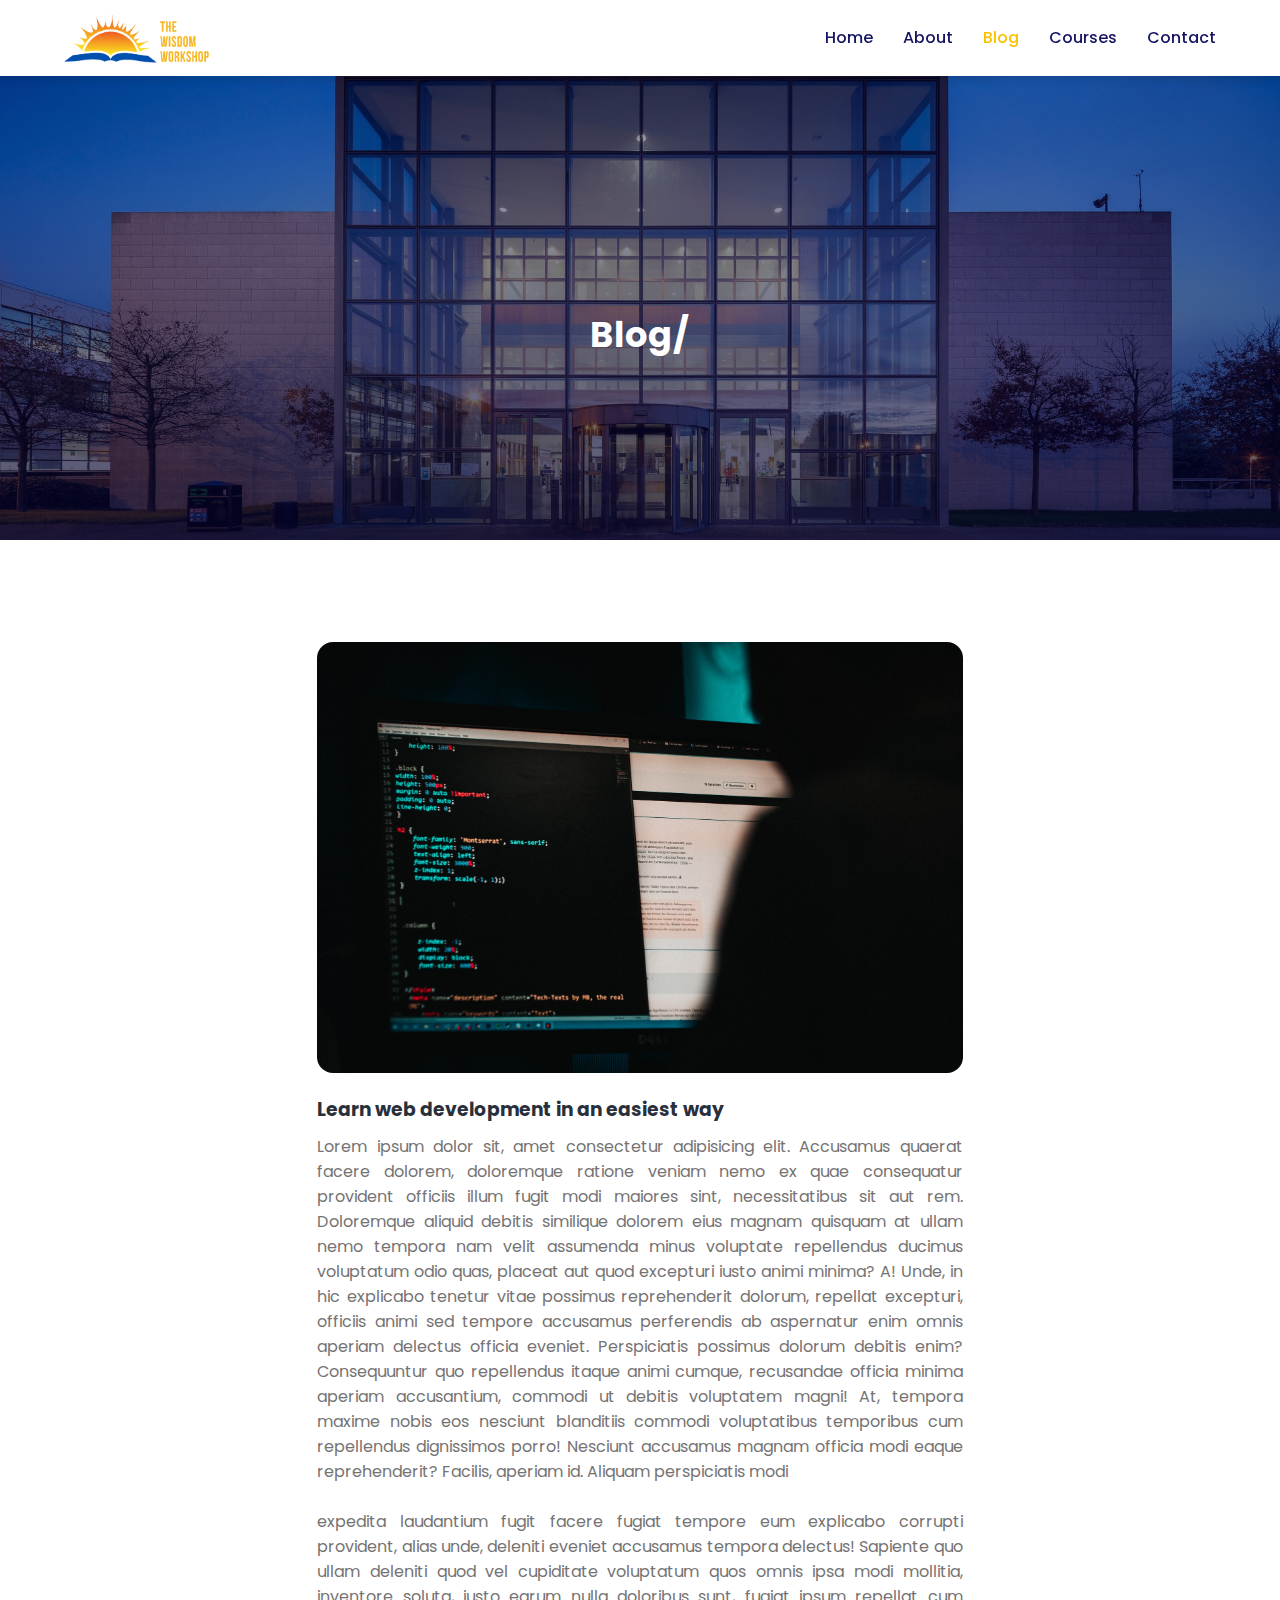
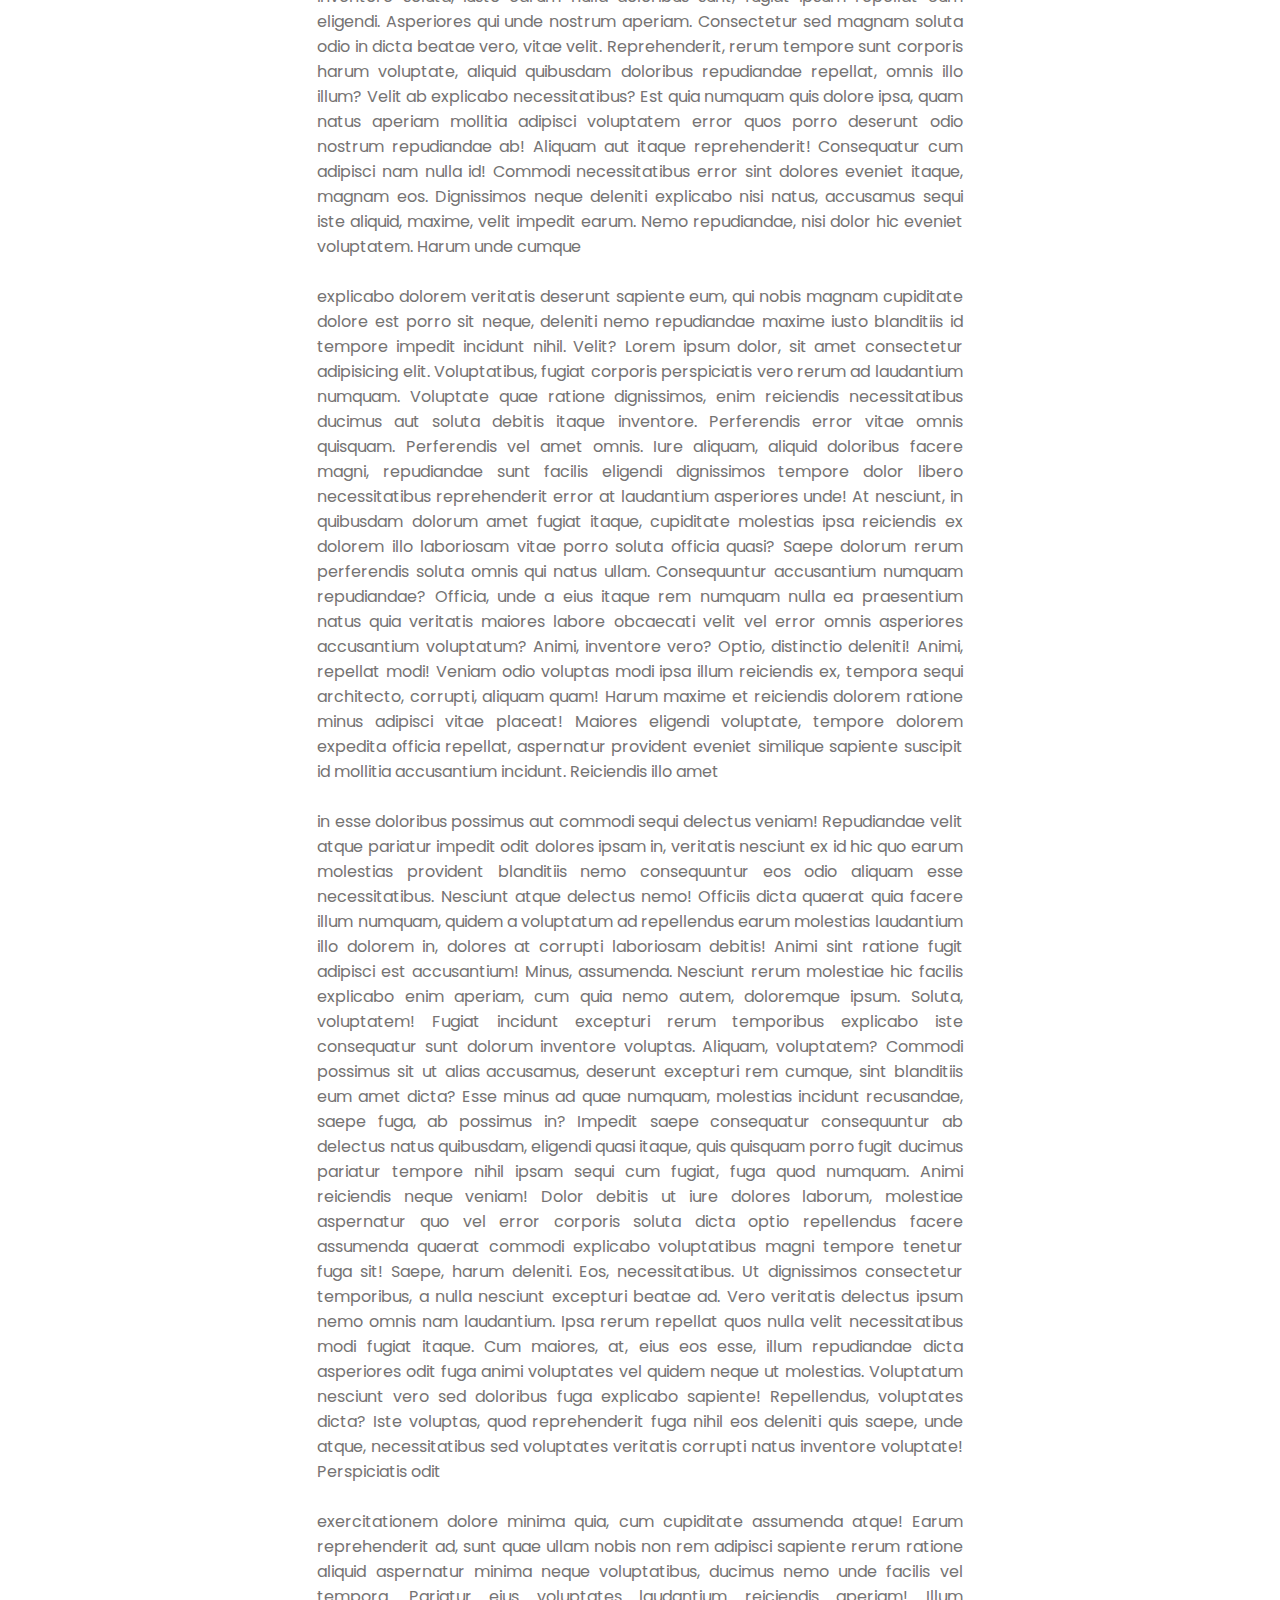
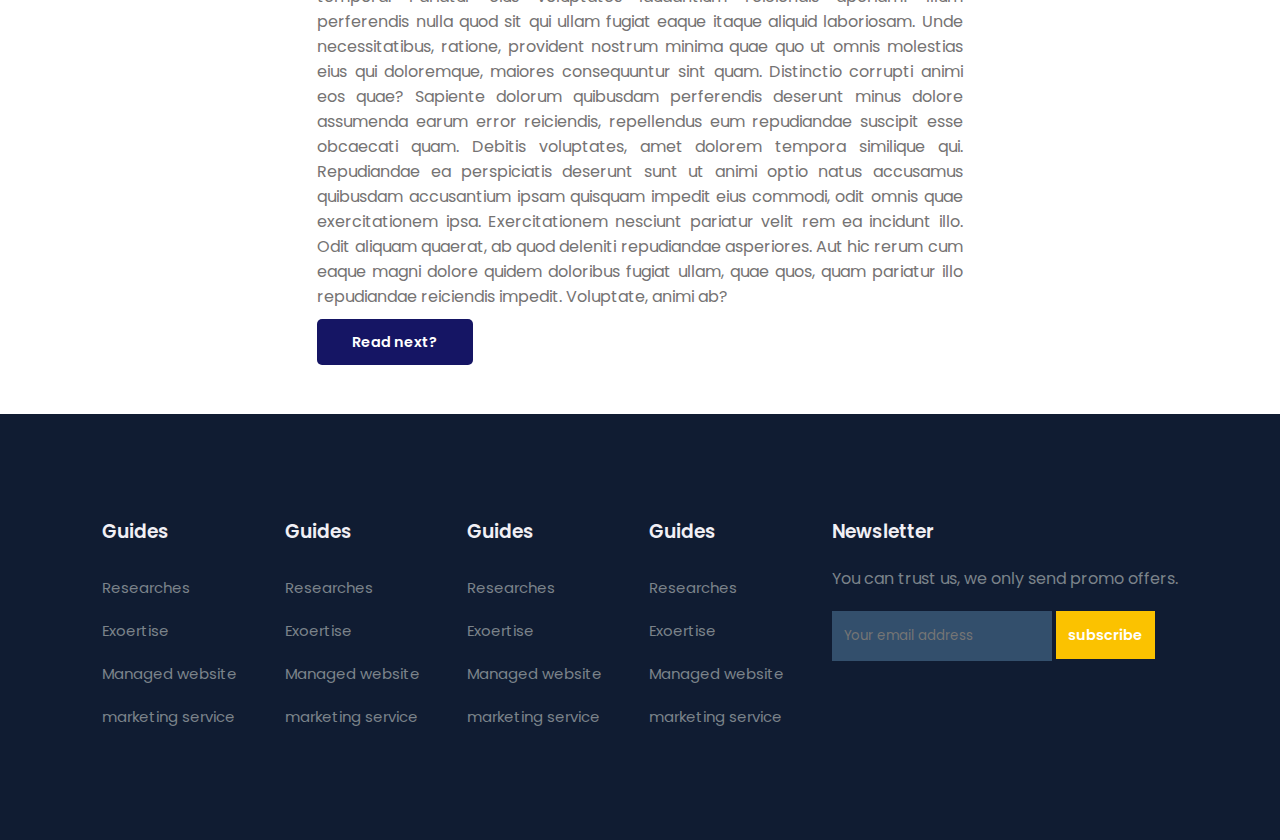
<file: post.html>
<!DOCTYPE html>
<html lang="en">
  <head>
    <meta charset="UTF-8" />
    <meta http-equiv="X-UA-Compatible" content="IE=edge" />
    <meta name="viewport" content="width=device-width, initial-scale=1.0" />
    <title>The Wisdom Workshop</title>
    <link rel="shortcut icon" href="assets/logo(half).png" type="image/x-icon" />

    <link
      rel="stylesheet"
      href="https://pro.fontawesome.com/releases/v5.10.0/css/all.css"
    />
    <link
      rel="stylesheet"
      href="https://cdnjs.cloudflare.com/ajax/libs/font-awesome/6.5.1/css/all.min.css"
      integrity="sha512-DTOQO9RWCH3ppGqcWaEA1BIZOC6xxalwEsw9c2QQeAIftl+Vegovlnee1c9QX4TctnWMn13TZye+giMm8e2LwA=="
      crossorigin="anonymous"
      referrerpolicy="no-referrer"
    />

    <link rel="stylesheet" href="style.css" />

    <script
      src="https://code.jquery.com/jquery-3.6.0.min.js"
      integrity="sha256-/xUj+3OJU5yExlq6GSYGSHk7tPXikynS7ogEvDej/m4="
      crossorigin="anonymous"
    ></script>
  </head>

  <body>
    <!-- Navigation -->
    <nav>
      <img src="assets/logo(full).png" alt="logo" />
      <div class="navigation">
        <ul>
          <i id="menu-close" class="fa-solid fa-xmark"></i>
          <li><a href="index.html">Home</a></li>
          <li><a href="about.html">About</a></li>
          <li><a class="active" href="blog.html">Blog</a></li>
          <li><a href="courses.html">Courses</a></li>
          <li><a href="contact.html">Contact</a></li>
        </ul>
        <!-- <img id="menu-btn" src="assets/menu.png" alt="" /> -->
        <i id="menu-btn" class="fa-solid fa-bars"></i>
      </div>
    </nav>

    <!-- Home -->

    <section id="about-home">
      <h2>Blog/</h2>
    </section>

    <section id="blog-container">
      <div class="blogs blogpost">
        <div class="post">
          <img src="assets/b1.jpg" alt="" />
          <h3>Learn web development in an easiest way</h3>
          <p>
            Lorem ipsum dolor sit, amet consectetur adipisicing elit. Accusamus
            quaerat facere dolorem, doloremque ratione veniam nemo ex quae
            consequatur provident officiis illum fugit modi maiores sint,
            necessitatibus sit aut rem. Doloremque aliquid debitis similique dolorem
            eius magnam quisquam at ullam nemo tempora nam velit assumenda minus
            voluptate repellendus ducimus voluptatum odio quas, placeat aut quod
            excepturi iusto animi minima? A! Unde, in hic explicabo tenetur vitae
            possimus reprehenderit dolorum, repellat excepturi, officiis animi sed
            tempore accusamus perferendis ab aspernatur enim omnis aperiam delectus
            officia eveniet. Perspiciatis possimus dolorum debitis enim? Consequuntur
            quo repellendus itaque animi cumque, recusandae officia minima aperiam
            accusantium, commodi ut debitis voluptatem magni! At, tempora maxime
            nobis eos nesciunt blanditiis commodi voluptatibus temporibus cum
            repellendus dignissimos porro! Nesciunt accusamus magnam officia modi
            eaque reprehenderit? Facilis, aperiam id. Aliquam perspiciatis modi
            <br /><br />
            expedita laudantium fugit facere fugiat tempore eum explicabo corrupti
            provident, alias unde, deleniti eveniet accusamus tempora delectus!
            Sapiente quo ullam deleniti quod vel cupiditate voluptatum quos omnis
            ipsa modi mollitia, inventore soluta, iusto earum nulla doloribus sunt,
            fugiat ipsum repellat cum eligendi. Asperiores qui unde nostrum aperiam.
            Consectetur sed magnam soluta odio in dicta beatae vero, vitae velit.
            Reprehenderit, rerum tempore sunt corporis harum voluptate, aliquid
            quibusdam doloribus repudiandae repellat, omnis illo illum? Velit ab
            explicabo necessitatibus? Est quia numquam quis dolore ipsa, quam natus
            aperiam mollitia adipisci voluptatem error quos porro deserunt odio
            nostrum repudiandae ab! Aliquam aut itaque reprehenderit! Consequatur cum
            adipisci nam nulla id! Commodi necessitatibus error sint dolores eveniet
            itaque, magnam eos. Dignissimos neque deleniti explicabo nisi natus,
            accusamus sequi iste aliquid, maxime, velit impedit earum. Nemo
            repudiandae, nisi dolor hic eveniet voluptatem. Harum unde cumque<br /><br />
            explicabo dolorem veritatis deserunt sapiente eum, qui nobis magnam
            cupiditate dolore est porro sit neque, deleniti nemo repudiandae maxime
            iusto blanditiis id tempore impedit incidunt nihil. Velit? Lorem ipsum
            dolor, sit amet consectetur adipisicing elit. Voluptatibus, fugiat
            corporis perspiciatis vero rerum ad laudantium numquam. Voluptate quae
            ratione dignissimos, enim reiciendis necessitatibus ducimus aut soluta
            debitis itaque inventore. Perferendis error vitae omnis quisquam.
            Perferendis vel amet omnis. Iure aliquam, aliquid doloribus facere magni,
            repudiandae sunt facilis eligendi dignissimos tempore dolor libero
            necessitatibus reprehenderit error at laudantium asperiores unde! At
            nesciunt, in quibusdam dolorum amet fugiat itaque, cupiditate molestias
            ipsa reiciendis ex dolorem illo laboriosam vitae porro soluta officia
            quasi? Saepe dolorum rerum perferendis soluta omnis qui natus ullam.
            Consequuntur accusantium numquam repudiandae? Officia, unde a eius itaque
            rem numquam nulla ea praesentium natus quia veritatis maiores labore
            obcaecati velit vel error omnis asperiores accusantium voluptatum? Animi,
            inventore vero? Optio, distinctio deleniti! Animi, repellat modi! Veniam
            odio voluptas modi ipsa illum reiciendis ex, tempora sequi architecto,
            corrupti, aliquam quam! Harum maxime et reiciendis dolorem ratione minus
            adipisci vitae placeat! Maiores eligendi voluptate, tempore dolorem
            expedita officia repellat, aspernatur provident eveniet similique
            sapiente suscipit id mollitia accusantium incidunt. Reiciendis illo
            amet<br /><br />
            in esse doloribus possimus aut commodi sequi delectus veniam! Repudiandae
            velit atque pariatur impedit odit dolores ipsam in, veritatis nesciunt ex
            id hic quo earum molestias provident blanditiis nemo consequuntur eos
            odio aliquam esse necessitatibus. Nesciunt atque delectus nemo! Officiis
            dicta quaerat quia facere illum numquam, quidem a voluptatum ad
            repellendus earum molestias laudantium illo dolorem in, dolores at
            corrupti laboriosam debitis! Animi sint ratione fugit adipisci est
            accusantium! Minus, assumenda. Nesciunt rerum molestiae hic facilis
            explicabo enim aperiam, cum quia nemo autem, doloremque ipsum. Soluta,
            voluptatem! Fugiat incidunt excepturi rerum temporibus explicabo iste
            consequatur sunt dolorum inventore voluptas. Aliquam, voluptatem? Commodi
            possimus sit ut alias accusamus, deserunt excepturi rem cumque, sint
            blanditiis eum amet dicta? Esse minus ad quae numquam, molestias incidunt
            recusandae, saepe fuga, ab possimus in? Impedit saepe consequatur
            consequuntur ab delectus natus quibusdam, eligendi quasi itaque, quis
            quisquam porro fugit ducimus pariatur tempore nihil ipsam sequi cum
            fugiat, fuga quod numquam. Animi reiciendis neque veniam! Dolor debitis
            ut iure dolores laborum, molestiae aspernatur quo vel error corporis
            soluta dicta optio repellendus facere assumenda quaerat commodi explicabo
            voluptatibus magni tempore tenetur fuga sit! Saepe, harum deleniti. Eos,
            necessitatibus. Ut dignissimos consectetur temporibus, a nulla nesciunt
            excepturi beatae ad. Vero veritatis delectus ipsum nemo omnis nam
            laudantium. Ipsa rerum repellat quos nulla velit necessitatibus modi
            fugiat itaque. Cum maiores, at, eius eos esse, illum repudiandae dicta
            asperiores odit fuga animi voluptates vel quidem neque ut molestias.
            Voluptatum nesciunt vero sed doloribus fuga explicabo sapiente!
            Repellendus, voluptates dicta? Iste voluptas, quod reprehenderit fuga
            nihil eos deleniti quis saepe, unde atque, necessitatibus sed voluptates
            veritatis corrupti natus inventore voluptate! Perspiciatis odit<br /><br />
            exercitationem dolore minima quia, cum cupiditate assumenda atque! Earum
            reprehenderit ad, sunt quae ullam nobis non rem adipisci sapiente rerum
            ratione aliquid aspernatur minima neque voluptatibus, ducimus nemo unde
            facilis vel tempora. Pariatur eius voluptates laudantium reiciendis
            aperiam! Illum perferendis nulla quod sit qui ullam fugiat eaque itaque
            aliquid laboriosam. Unde necessitatibus, ratione, provident nostrum
            minima quae quo ut omnis molestias eius qui doloremque, maiores
            consequuntur sint quam. Distinctio corrupti animi eos quae? Sapiente
            dolorum quibusdam perferendis deserunt minus dolore assumenda earum error
            reiciendis, repellendus eum repudiandae suscipit esse obcaecati quam.
            Debitis voluptates, amet dolorem tempora similique qui. Repudiandae ea
            perspiciatis deserunt sunt ut animi optio natus accusamus quibusdam
            accusantium ipsam quisquam impedit eius commodi, odit omnis quae
            exercitationem ipsa. Exercitationem nesciunt pariatur velit rem ea
            incidunt illo. Odit aliquam quaerat, ab quod deleniti repudiandae
            asperiores. Aut hic rerum cum eaque magni dolore quidem doloribus fugiat
            ullam, quae quos, quam pariatur illo repudiandae reiciendis impedit.
            Voluptate, animi ab?
          </p>
          <a href="#">Read next?</a>
        </div>
      </div>
    </section>
    <!-- Footer -->

    <footer id="footer">
      <div class="footer-col">
        <h3>Guides</h3>
        <li>Researches</li>
        <li>Exoertise</li>
        <li>Managed website</li>
        <li>marketing service</li>
      </div>
      <div class="footer-col">
        <h3>Guides</h3>
        <li>Researches</li>
        <li>Exoertise</li>
        <li>Managed website</li>
        <li>marketing service</li>
      </div>
      <div class="footer-col">
        <h3>Guides</h3>
        <li>Researches</li>
        <li>Exoertise</li>
        <li>Managed website</li>
        <li>marketing service</li>
      </div>
      <div class="footer-col">
        <h3>Guides</h3>
        <li>Researches</li>
        <li>Exoertise</li>
        <li>Managed website</li>
        <li>marketing service</li>
      </div>
      <div class="footer-col">
        <h3>Newsletter</h3>
        <p>You can trust us, we only send promo offers.</p>
        <div class="subscribe">
          <input type="text" placeholder="Your email address" />
          <a href="#" class="yellow">subscribe</a>
        </div>
      </div>
    </footer>

    <script>
      // Navaigation Bar
      $("#menu-btn").click(function () {
        $("nav .navigation ul").addClass("active");
      });
      $("#menu-close").click(function () {
        $("nav .navigation ul").removeClass("active");
      });
    </script>
  </body>
</html>
</file>
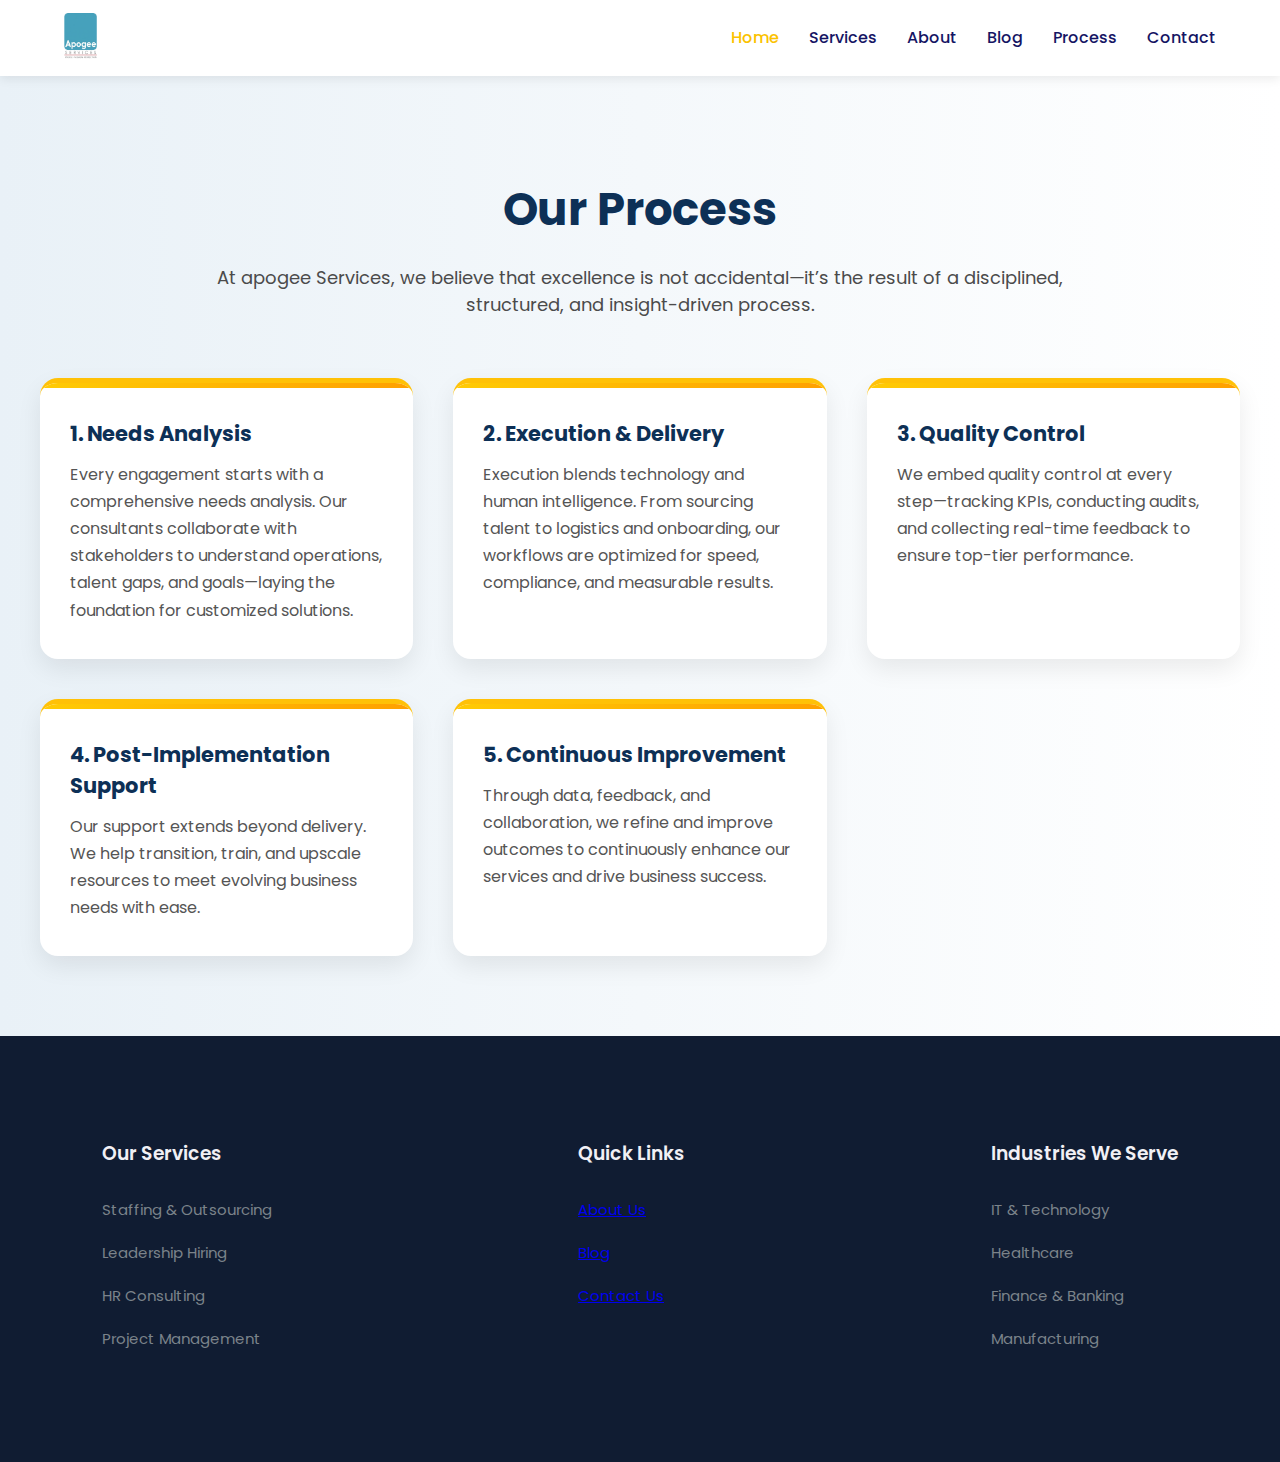
<file: process.html>
<!DOCTYPE html>
<html lang="en">
<head>
  <meta charset="UTF-8" />
  <meta name="viewport" content="width=device-width, initial-scale=1.0" />
  <title>Our Process - apogee Services</title>
  <link rel="stylesheet" href="style.css" />
  <style>
    /* Main Process Section */
    #process {
      padding: 100px 20px 80px;
      background: linear-gradient(to right, #e9f1f7, #ffffff);
      font-family: 'Segoe UI', Tahoma, Geneva, Verdana, sans-serif;
      z-index: 1;
      position: relative;
    }

    #process .container {
      max-width: 1200px;
      margin: auto;
      text-align: center;
    }

    #process h1 {
      font-size: 45px;
      font-weight: 700;
      color: #0d3056;
      margin-bottom: 20px;
    }

    #process p.subtitle {
      font-size: 18px;
      color: #4b4b4b;
      margin-bottom: 60px;
      max-width: 850px;
      margin-left: auto;
      margin-right: auto;
    }

    .process-grid {
      display: grid;
      grid-template-columns: repeat(auto-fit, minmax(300px, 1fr));
      gap: 40px;
    }

    .process-step {
      background: #fff;
      border-radius: 18px;
      padding: 35px 30px;
      box-shadow: 0 10px 25px rgba(0, 0, 0, 0.08);
      transition: transform 0.35s ease, box-shadow 0.35s ease;
      border-top: 5px solid #ffc107;
      text-align: left;
      position: relative;
      overflow: hidden;
    }

    .process-step:hover {
      transform: translateY(-12px);
      box-shadow: 0 15px 40px rgba(0, 0, 0, 0.15);
      z-index: 0;
    }

    .process-step::before {
      content: "";
      position: absolute;
      top: 0;
      left: 0;
      width: 100%;
      height: 5px;
      background: linear-gradient(to right, #ffcb05, #ffa000);
      border-radius: 15px 15px 0 0;
    }

    .process-step h3 {
      font-size: 21px;
      font-weight: 700;
      color: #0d3056;
      margin-bottom: 12px;
    }

    .process-step p {
      font-size: 16px;
      color: #555;
      line-height: 1.7;
    }

    nav {
      position: relative;
      z-index: 1000;
      background: #fff;
      box-shadow: 0 3px 10px rgba(0, 0, 0, 0.08);
    }
  </style>
</head>
<body>

  <nav>
    <img src="assets/kangra.png" alt="logo" />
    <div class="navigation">
      <ul>
     <li><a class="active" href="index.html">Home</a></li>
          <li><a href="services.html">Services</a></li>
          <li><a href="about.html">About</a></li>
          <li><a href="blog.html">Blog</a></li>
          <li><a  href="process.html">Process</a></li>
          <li><a href="contact.html">Contact</a></li>
      </ul>
    </div>
  </nav>

  <section id="process">
    <div class="container">
      <h1>Our Process</h1>
      <p class="subtitle">
        At apogee Services, we believe that excellence is not accidental—it’s the result of a disciplined, structured, and insight-driven process.
      </p>

      <div class="process-grid">
        <div class="process-step">
          <h3>1. Needs Analysis</h3>
          <p>
            Every engagement starts with a comprehensive needs analysis. Our consultants collaborate with stakeholders to understand operations, talent gaps, and goals—laying the foundation for customized solutions.
          </p>
        </div>

        <div class="process-step">
          <h3>2. Execution & Delivery</h3>
          <p>
            Execution blends technology and human intelligence. From sourcing talent to logistics and onboarding, our workflows are optimized for speed, compliance, and measurable results.
          </p>
        </div>

        <div class="process-step">
          <h3>3. Quality Control</h3>
          <p>
            We embed quality control at every step—tracking KPIs, conducting audits, and collecting real-time feedback to ensure top-tier performance.
          </p>
        </div>

        <div class="process-step">
          <h3>4. Post-Implementation Support</h3>
          <p>
            Our support extends beyond delivery. We help transition, train, and upscale resources to meet evolving business needs with ease.
          </p>
        </div>

        <div class="process-step">
          <h3>5. Continuous Improvement</h3>
          <p>
            Through data, feedback, and collaboration, we refine and improve outcomes to continuously enhance our services and drive business success.
          </p>
        </div>
      </div>
    </div>
  </section>

<footer id="footer">
  <div class="footer-col">
    <h3>Our Services</h3>
    <li>Staffing & Outsourcing</li>
    <li>Leadership Hiring</li>
    <li>HR Consulting</li>
    <li>Project Management</li>
  </div>

  <div class="footer-col">
    <h3>Quick Links</h3>
    <li><a href="about.html">About Us</a></li>
    <li><a href="blog.html">Blog</a></li>
    <li><a href="contact.html">Contact Us</a></li>
  </div>

  <div class="footer-col">
    <h3>Industries We Serve</h3>
    <li>IT & Technology</li>
    <li>Healthcare</li>
    <li>Finance & Banking</li>
    <li>Manufacturing</li>
  </div>
</footer>

</body>
</html>
</file>
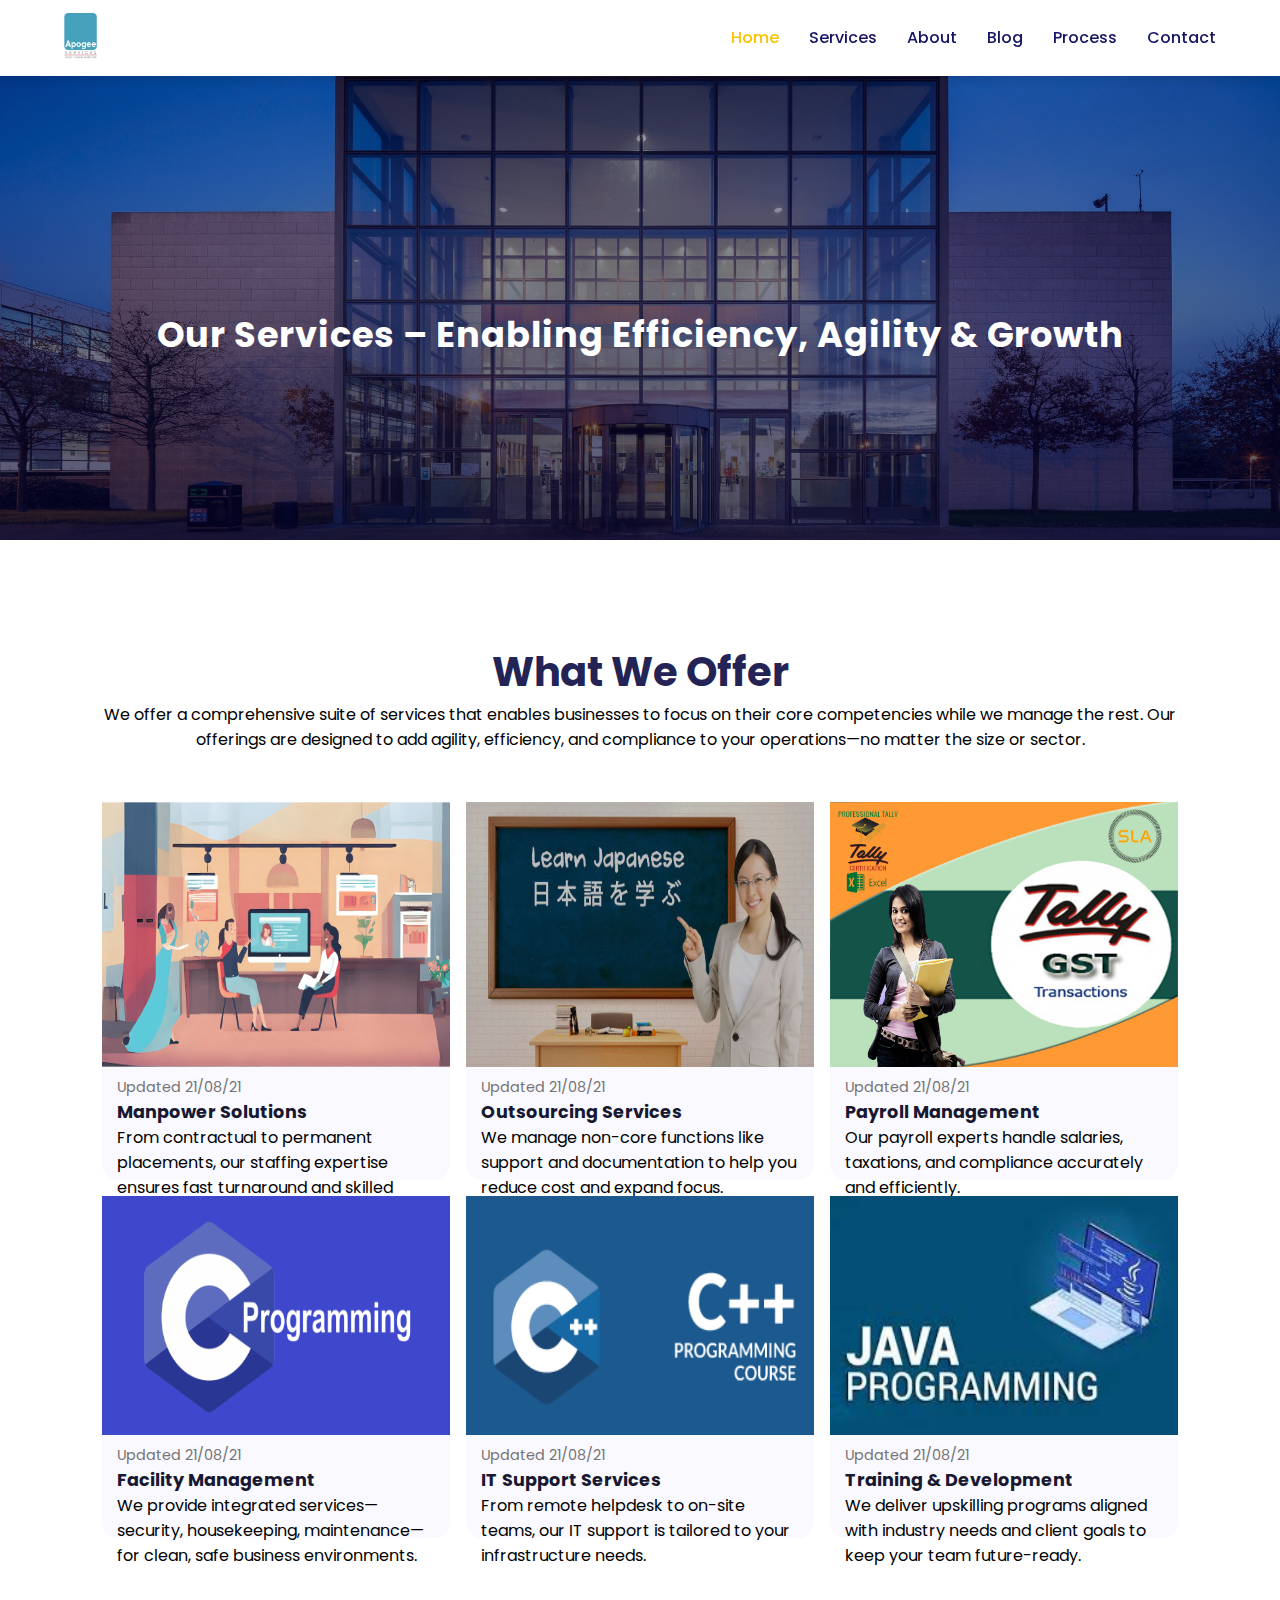
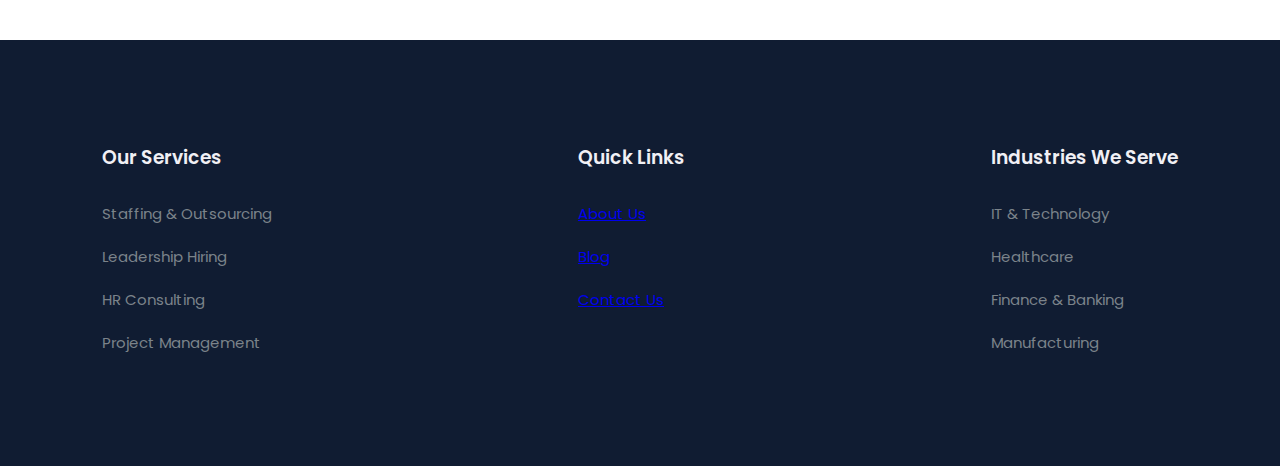
<file: services.html>
<!DOCTYPE html>
<html lang="en">
  <head>
    <meta charset="UTF-8" />
    <meta http-equiv="X-UA-Compatible" content="IE=edge" />
    <meta name="viewport" content="width=device-width, initial-scale=1.0" />
    <title>Apogee Services</title>
    <link rel="shortcut icon" href="assets/logo(half).png" type="image/x-icon" />
    <link rel="stylesheet" href="https://pro.fontawesome.com/releases/v5.10.0/css/all.css" />
    <link
      rel="stylesheet"
      href="https://cdnjs.cloudflare.com/ajax/libs/font-awesome/6.5.1/css/all.min.css"
      integrity="sha512-DTOQO9RWCH3ppGqcWaEA1BIZOC6xxalwEsw9c2QQeAIftl+Vegovlnee1c9QX4TctnWMn13TZye+giMm8e2LwA=="
      crossorigin="anonymous"
      referrerpolicy="no-referrer"
    />
    <link rel="stylesheet" href="style.css" />
    <script
      src="https://code.jquery.com/jquery-3.6.0.min.js"
      integrity="sha256-/xUj+3OJU5yExlq6GSYGSHk7tPXikynS7ogEvDej/m4="
      crossorigin="anonymous"
    ></script>
  </head>

  <body>
    <!-- Navigation -->
    <nav>
      <img src="assets/kangra.png" alt="logo" />
      <div class="navigation">
        <ul>
          <i id="menu-close" class="fa-solid fa-xmark"></i>
          <li><a class="active" href="index.html">Home</a></li>
          <li><a href="services.html">Services</a></li>
          <li><a href="about.html">About</a></li>
          <li><a href="blog.html">Blog</a></li>
          <li><a  href="process.html">Process</a></li>
          <li><a href="contact.html">Contact</a></li>
        </ul>
        <i id="menu-btn" class="fa-solid fa-bars"></i>
      </div>
    </nav>

    <!-- Service Intro -->
    <section id="about-home">
      <h2>Our Services – Enabling Efficiency, Agility & Growth</h2>
    </section>

    <!-- Services Grid -->
    <section id="course">
      <h1>What We Offer</h1>
      <p>
        We offer a comprehensive suite of services that enables businesses to focus on their core competencies while we manage the rest.
        Our offerings are designed to add agility, efficiency, and compliance to your operations—no matter the size or sector.
      </p>
      <div class="course-box">

        <div class="courses">
          <img src="assets/c1.jpeg" alt="" />
          <div class="details">
            <span>Updated 21/08/21</span>
            <h6>Manpower Solutions</h6>
            <p>From contractual to permanent placements, our staffing expertise ensures fast turnaround and skilled hires across industries.</p>
          </div>
        </div>

        <div class="courses">
          <img src="assets/c2.jpeg" alt="" />
          <div class="details">
            <span>Updated 21/08/21</span>
            <h6>Outsourcing Services</h6>
            <p>We manage non-core functions like support and documentation to help you reduce cost and expand focus.</p>
          </div>
        </div>

        <div class="courses">
          <img src="assets/c3.jpeg" alt="" />
          <div class="details">
            <span>Updated 21/08/21</span>
            <h6>Payroll Management</h6>
            <p>Our payroll experts handle salaries, taxations, and compliance accurately and efficiently.</p>
          </div>
        </div>

        <div class="courses">
          <img src="assets/c4.jpeg" alt="" />
          <div class="details">
            <span>Updated 21/08/21</span>
            <h6>Facility Management</h6>
            <p>We provide integrated services—security, housekeeping, maintenance—for clean, safe business environments.</p>
          </div>
        </div>

        <div class="courses">
          <img src="assets/c5.jpeg" alt="" />
          <div class="details">
            <span>Updated 21/08/21</span>
            <h6>IT Support Services</h6>
            <p>From remote helpdesk to on-site teams, our IT support is tailored to your infrastructure needs.</p>
          </div>
        </div>

        <div class="courses">
          <img src="assets/c6.jpeg" alt="" />
          <div class="details">
            <span>Updated 21/08/21</span>
            <h6>Training & Development</h6>
            <p>We deliver upskilling programs aligned with industry needs and client goals to keep your team future-ready.</p>
          </div>
        </div>

      </div>
    </section>

    <!-- Footer -->
  <footer id="footer">
  <div class="footer-col">
    <h3>Our Services</h3>
    <li>Staffing & Outsourcing</li>
    <li>Leadership Hiring</li>
    <li>HR Consulting</li>
    <li>Project Management</li>
  </div>

  <div class="footer-col">
    <h3>Quick Links</h3>
    <li><a href="about.html">About Us</a></li>
    <li><a href="blog.html">Blog</a></li>
    <li><a href="contact.html">Contact Us</a></li>
  </div>

  <div class="footer-col">
    <h3>Industries We Serve</h3>
    <li>IT & Technology</li>
    <li>Healthcare</li>
    <li>Finance & Banking</li>
    <li>Manufacturing</li>
  </div>
</footer>

    <script>
      // Navigation Bar Toggle
      $("#menu-btn").click(function () {
        $("nav .navigation ul").addClass("active");
      });
      $("#menu-close").click(function () {
        $("nav .navigation ul").removeClass("active");
      });
    </script>
  </body>
</html>
</file>
<file: style.css>
@import url("https://fonts.googleapis.com/css2?family=Poppins:wght@100;200;300;400;500;600;700;800;900&display=swap");
* {
  margin: 0;
  padding: 0;
  box-sizing: border-box;
  font-family: "Poppins", sans-serif;
}

:root {
  --yellow: #fbc200;
  --blue: rgb(21, 21, 100);
}

body {
  font-family: "Poppins", sans-serif;
}

/* Global Tags */

h1 {
  font-size: 2.5rem;
  font-weight: 700;
  color: rgb(35, 35, 85);
}

span {
  font-size: 0.9rem;
  color: #757373;
}

h6 {
  font-size: 1.1rem;
  color: rgb(24, 24, 49);
}

/* Navigation */
nav {
  position: fixed;
  width: 100%;
  background-color: #ffffff;
  display: flex;
  flex-direction: row;
  justify-content: space-between;
  align-items: center;
  padding: 1vw 5vw;
  box-shadow: 2px 2px 10px rgb(0, 0, 0, 0.15);
}

nav img {
  height: 50px;
  /* border: 1px solid black; */
  cursor: pointer;
  cursor: crosshair;
}

#menu-close {
  display: none;
}

#menu-btn {
  height: 30px;
  width: 30px;
  display: none;
}

nav .navigation ul {
  display: flex;
  /* justify-content: flex-end; */
  align-items: center;
}

nav .navigation ul li {
  list-style: none;
  margin-left: 30px;
}

nav .navigation ul li a {
  text-decoration: none;
  color: rgb(21, 21, 100);
  font-size: 16px;
  font-weight: 500;
  transition: 0.3s ease;
}

nav .navigation ul li a.active,
nav .navigation ul li a:hover {
  color: var(--yellow);
}

/* Home */

#home {
  background-image: linear-gradient(rgba(9, 5, 54, 0.3), rgba(5, 4, 46, 0.7)),
    url(assets/back.jpg);
  width: 100%;
  height: 100vh;
  background-size: cover;
  background-position: center;
  display: flex;
  flex-direction: column;
  justify-content: center;
  align-items: center;
  text-align: center;
}

#home h2 {
  color: #ffffff;
  font-size: 2.2rem;
  letter-spacing: 1px;
}

#home p {
  color: #ffffff;
  width: 50%;
  font-size: 0.9rem;
  line-height: 25px;
}

#home .btn {
  margin-top: 30px;
}

#home a {
  text-decoration: none;
  font-size: 0.9rem;
  font-weight: 600;
  background-color: #ffffff;
  padding: 13px 35px;
  border-radius: 5px;
}

#home a.blue {
  color: #ffffff;
  background: var(--blue);
  transition: 0.3s ease;
}

#home a.blue:hover {
  color: var(--blue);
  background: #ffffff;
}

#home a.yellow {
  color: #ffffff;
  background: var(--yellow);
  transition: 0.3s ease;
}

#home a.yellow:hover {
  color: var(--blue);
  background: #ffffff;
}

/* features */

#features {
  padding: 5vw 8vw 0 8vw;
  text-align: center;
}

#features .fea-base {
  display: grid;
  grid-template-columns: repeat(auto-fill, minmax(320px, 1fr));
  grid-gap: 1rem;
  margin-top: 50px;
}

#features .fea-box {
  background-color: #f9f9ff;
  text-align: start;
  padding: 1rem;
}

#features .fea-box i {
  font-size: 2.3rem;
  color: rgb(45, 45, 80);
}

#features .fea-box h3 {
  font-size: 1.2rem;
  font-weight: 600;
  color: rgb(46, 46, 59);
  padding: 13px 0 7px 0;
}

#features .fea-box p {
  font-size: 1rem;
  font-weight: 400;
  color: rgb(70, 70, 87);
}

/* course */

#course {
  padding: 8vw 8vw 0 8vw;
  text-align: center;
}

#course .course-box {
  display: grid;
  grid-template-columns: repeat(auto-fill, minmax(280px, 1fr));
  grid-gap: 1rem;
  margin-top: 50px;
  margin-bottom: 8vw;
}

#course .courses {
  text-align: start;
  background-color: #f9f9ff;
  height: 100%;
  border-radius: 1rem;
  cursor: pointer;
}

#course .courses img {
  height: 70%;
  width: 100%;
  background-size: cover;
  background-position: center;
}

#course .courses .details {
  padding: 0px 15px 0 15px;
}

.star i {
  color: #fbc200;
  font-size: 0.9rem;
}

/* registration */

/* experts */

#experts {
  padding: 0 8vw 0 8vw;
  text-align: center;
  margin-bottom: 8vw;
}

#experts .expert-box {
  display: grid;
  grid-template-columns: repeat(auto-fill, minmax(250px, 1fr));
  grid-gap: 1rem;
  margin-top: 50px;
}

#experts .expert-box .profile {
  background-color: #fafaf1;
  border-radius: 1rem;
  padding: 20px 10px;
}

.pro-links {
  margin-top: 10px;
}

.pro-links i {
  padding: 10px 13px;
  border: 1px solid rgb(21, 21, 100);
  cursor: pointer;
  transition: 0.3s ease;
}

.pro-links i:hover {
  background-color: rgb(21, 21, 100);
  color: #ffffff;
}

/* footer */

#footer {
  padding: 8vw;
  background-color: #101c32;
  display: flex;
  justify-content: space-between;
  align-items: flex-start;
  flex-wrap: wrap;
  /* margin-top: 8vw; */
}

#footer h3 {
  color: rgb(241, 240, 245);
  font-weight: 600;
  padding-bottom: 20px;
}

#footer li {
  list-style: none;
  color: #7b838a;
  cursor: pointer;
  font-size: 15px;
  padding: 10px 0;
  transition: 0.3s ease;
}

#footer li:hover {
  color: rgb(241, 240, 245);
}

#footer p {
  color: #7b838a;
}

#footer .subscribe {
  margin-top: 20px;
  /* display: flex; */
  /* align-items: center; */
  /* justify-content: space-evenly; */
}

#footer input {
  width: 220px;
  padding: 15px 12px;
  background: #334f6c;
  outline: none;
  border: none;
  color: #ffffff;
}

#footer .subscribe a {
  text-decoration: none;
  font-size: 0.9rem;
  font-weight: 600;
  padding: 14px 12px;
  color: #ffffff;
  background: var(--yellow);
  transition: 0.3s ease;
}

#footer a:hover {
  color: var(--blue);
  background: #ffffff;
}
/* About */

#about-home {
  background-image: linear-gradient(rgba(9, 5, 54, 0.3), rgba(5, 4, 46, 0.7)),
    url(assets/back1.jpg);
  width: 100%;
  height: 60vh;
  background-size: cover;
  background-position: center;
  display: flex;
  flex-direction: column;
  justify-content: center;
  align-items: center;
  text-align: center;
}

#about-home h2 {
  color: #ffffff;
  font-size: 2.2rem;
  letter-spacing: 1px;
  margin-top: 10%;
}

#about-box {
  display: flex;
  align-items: center;
  padding: 8vw 8vw 2vw 8vw;
}

#about-box .about-img {
  width: 60%;
  padding-right: 60px;
  /* background-color: #fbc200; */
}

.about-img img {
  width: 100%;
}

#about-box .about-text {
  width: 40%;
}

#about-box .about-text h2 {
  color: #29303b;
  padding-bottom: 15px;
}

#about-box .about-text p {
  color: #686f7a;
  font-weight: 300;
}

#about-box .about-text .about-fe img {
  width: 50px;
  background-size: cover;
  background-position: center;
  margin-right: 30px;
}

#about-box .about-text .about-fe {
  display: flex;
  justify-content: space-between;
  align-items: flex-start;
  margin-top: 20px;
}

#about-box .about-text .about-fe .fe-text {
  width: 90%;
  /* background-color: red; */
}

#about-box .about-text .about-fe .fe-text h5 {
  font-size: 16px;
  color: #29303b;
}

#trust {
  text-align: center;
  padding: 8vw 8vw 0 8vw;
  margin-bottom: 8vw;
}

#trust .trust-img {
  margin-top: 30px;
  display: flex;
  justify-content: space-between;
  align-items: center;
}

#trust .trust-img img {
  width: 90px;
}

/* Blog */

#blog-container {
  display: flex;
  justify-content: space-between;
  align-items: flex-start;
  padding: 8vw 8vw 0;
}

#blog-container .blogs {
  width: 60%;
}

#blog-container .blogs img {
  width: 100%;
  border-radius: 1rem;
}

#blog-container .blogs .post {
  padding-bottom: 60px;
}

#blog-container .blogs .post h3 {
  color: #29303b;
  padding: 15px 0 10px 0;
}

#blog-container .blogs .post p {
  color: #757373;
  padding-bottom: 20px;
}

#blog-container .blogs .post a {
  text-decoration: none;
  color: #ffffff;
  background-color: rgb(21, 21, 100);
  padding: 13px 35px;
  font-size: 0.9rem;
  border-radius: 5px;
  font-weight: 600;
}

#blog-container .cate {
  width: 30%;
}

#blog-container .cate h2 {
  padding-bottom: 7px;
}

#blog-container .cate a {
  text-decoration: none;
  color: #757373;
  font-weight: 500;
  line-height: 45px;
}

#blog-container .blogpost {
  width: 60%;
  margin: 0 auto;
}

#blog-container .blogpost p {
  text-align: justify;
}

/* Course_inner */

#course-inner {
  display: flex;
  justify-content: space-between;
  align-items: flex-start;
  padding: 8vw;
}

#course-inner .overview {
  width: 70%;
}

#course-inner h3 {
  padding: 35px 0 25px 0;
  color: #29303b;
}

#course-inner p {
  color: #64626e;
}

#course-inner hr {
  height: 1px;
  color: rgba(236, 226, 229, 0.5);
  margin-top: 40px;
}

#course-inner .overview .course-img {
  width: 100%;
  height: 60vh;
  object-fit: cover;
  margin-bottom: 20px;
  border-radius: 12px;
}

#course-inner .overview .course-head .c-name {
  width: 70%;
}

#course-inner .overview .course-head .c-name h2 {
  color: #29303b;
}

#course-inner .overview .course-head .c-name p {
  font-size: 15px;
}

#course-inner .tutor {
  display: flex;
}

#course-inner .tutor img {
  width: 70px;
  height: 70px;
  border-radius: 50%;
  margin-right: 20px;
}

#course-inner .tutor h5 {
  font-size: 15px;
}

#course-inner .learn p {
  font-size: 15px;
  padding-bottom: 15px;
}

#course-inner .learn i {
  color: #654ce4;
  font-weight: 700;
  margin-right: 20px;
}

#course-inner .enroll {
  width: 300px;
  padding: 0 30px 30px 30px;
  border-radius: 11px;
  box-shadow: 0 20px 40px 0 rgb(11 2 55 / 8%);
}

#course-inner .enroll h5 {
  font-size: 10px;
}

#course-inner .enroll p {
  font-size: 15px;
  color: #64626e;
  margin: 15px 0;
}

#course-inner .enroll p i {
  color: #654ce4;
  /* font-weight: 500; */
  height: 15px;
  width: 15px;
  line-height: 15px;
  text-align: center;
  margin-right: 18px;
}

#course-inner .enroll .enroll-btn {
  padding: 25px 0 20px 0;
  text-align: center;
  margin: auto;
}

#course-inner .enroll .enroll-btn a {
  text-decoration: none;
  color: #ffffff;
  font-size: 0.8rem;
  padding: 13px 45px;
  border-radius: 5px;
  font-weight: 600;
  background-color: rgb(50, 50, 136);
}

/* contact */

#contact {
  padding: 8vw;
  display: flex;
  justify-content: space-between;
  align-items: flex-start;
}

#contact .getin {
  width: 350px;
}

#contact .getin h2 {
  color: #2c234d;
  font-size: 30px;
  font-weight: 800;
  line-height: 0.8;
  margin-bottom: 15px;
}

#contact .getin p {
  color: #686875;
  line-height: 24px;
  margin-bottom: 33px;
  padding-bottom: 25px;
  border-bottom: 1px solid #e5e4ed;
}

#contact .getin h3 {
  color: #2c234d;
  font-size: 16px;
  font-weight: 600;
  line-height: 26px;
  margin-bottom: 15px;
}

#contact .getin .getin-details div {
  display: flex;
}

#contact .getin .getin-details div .get {
  font-size: 16px;
  line-height: 22px;
  color: #5838fc;
  margin-right: 20px;
}

#contact .getin .getin-details div p {
  font-size: 14px;
  border-bottom: none;
  line-height: 22px;
  margin-bottom: 15px;
}

#contact .getin .getin-details div i {
  margin-right: 8px;
}

#contact .form {
  width: 60%;
  /* height: 100%; */
  padding: 40px;
  border-radius: 10px;
  background-color: #f7f6fa;
}

#contact .form h4 {
  font-size: 24px;
  color: #2c234d;
  line-height: 30px;
  margin-bottom: 8px;
}

#contact .form p {
  color: #686875;
  line-height: 24px;
  padding-bottom: 25px;
}

#contact .form .form-row {
  display: flex;
  justify-content: space-between;
  width: 100%;
}

#contact .form .form-row input {
  width: 48%;
  font-size: 14px;
  font-weight: 400;
  border-radius: 3px;
  border: none;
  background-color: #ffffff;
  outline: none;
  padding: 20px 30px;
  margin-bottom: 20px;
}

#contact .form .form-col input,
#contact .form .form-col textarea {
  width: 100%;
  font-size: 14px;
  font-weight: 400;
  border-radius: 3px;
  border: none;
  background-color: #ffffff;
  outline: none;
  padding: 20px 30px;
  margin-bottom: 20px;
}

#contact .form button {
  font-size: 0.9rem;
  padding: 13px 25px;
  background-color: rgb(21, 21, 100);
  color: #ffffff;
  border-radius: 5px;
  outline: none;
  border: none;
  font-weight: 600;
  cursor: pointer;
}

#map {
  width: 100%;
  height: 70vh;
  margin-bottom: 8vw;
}

#map iframe {
  width: 100%;
  height: 100%;
}

/* responsive */

@media (max-width: 769px) {
  nav {
    padding: 15px 20px;
  }

  nav img {
    width: 130px;
  }

  #menu-close {
    display: initial;
    font-size: 1.6rem;
    padding: 20px 0 20px 20px;
    color: #ffffff;
  }

  #menu-btn {
    display: initial;
    font-size: 1.6rem;
  }

  nav .navigation ul {
    position: absolute;
    top: 0;
    right: -220px;
    width: 220px;
    height: 100vh;
    background-color: rgba(17, 20, 104, 0.45);
    backdrop-filter: blur(4.5px);
    border: 1px solid rgba(255, 255, 255, 0.18);
    display: flex;
    flex-direction: column;
    justify-content: flex-start;
    align-items: flex-start;
    transition: 0.3s ease;
  }

  nav .navigation ul.active {
    right: 0;
  }

  nav .navigation ul li {
    padding: 20px 0 20px 40px;
    margin-left: 0px;
  }

  nav .navigation ul li a {
    color: #ffffff;
  }

  #home p {
    width: 90%;
  }

  #features .fea-base {
    grid-template-columns: repeat(auto-fill, minmax(150px, 1fr));
  }

  #trust .trust-img {
    display: flex;
    flex-wrap: wrap;
    justify-content: space-between;
    align-items: center;
  }

  #trust .trust-img img {
    margin-top: 30px;
    width: 50px;
  }

  #about-box .about-img {
    padding-right: 25px;
  }

  #about-box {
    padding: 8vw 4vw 2vw 4vw;
  }

  #blog-container .blogpost {
    width: 100%;
    margin: 0;
  }

  #blog-container .blogs {
    width: 100%;
  }

  #blog-container {
    flex-direction: column;
  }

  #blog-container .cate {
    width: 100%;
    margin-bottom: 8vw;
  }

  #about-home {
    height: 40vh;
  }

  #course-inner {
    display: flex;
    flex-direction: column;
    justify-content: space-between;
    align-items: flex-start;
    padding: 8vw 4vw;
  }

  #course-inner .overview {
    width: 100%;
  }

  #course-inner .overview .course-img {
    height: 100%;
  }

  #course-inner .enroll {
    margin-top: 25px;
  }

  #contact {
    padding: 8vw 4vw;
  }

  #contact .getin {
    width: 250px;
  }
}

@media (max-width: 475px) {
  #about-box {
    flex-direction: column-reverse;
  }

  #about-box .about-text {
    width: 90%;
  }

  #about-box .about-img {
    padding: 0.5rem 0.5rem;
  }

  #about-box .about-img {
    width: 100%;
  }

  #trust .trust-img img {
    width: 100px;
  }

  #features .fea-base {
    grid-template-columns: repeat(auto-fill, minmax(200px, 1fr));
  }

  #blog-container {
    flex-direction: column;
  }

  #blog-container .cate {
    width: 100%;
    margin-bottom: 8vw;
  }

  #course-inner .enroll {
    width: 100%;
  }

  #contact {
    padding: 8vw 4vw;
    flex-direction: column;
    justify-content: flex-start;
    align-items: flex-start;
  }

  #contact .getin {
    width: 100%;
    margin-bottom: 30px;
  }

  #contact .form {
    width: 100%;
    padding: 40px 30px;
  }

  #contact .form .form-row {
    display: flex;
    flex-direction: column;
    justify-content: flex-start;
    width: 100%;
  }

  #contact .form .form-row input {
    width: 100%;
  }
}
.star {
  display: none;
}
</file>
